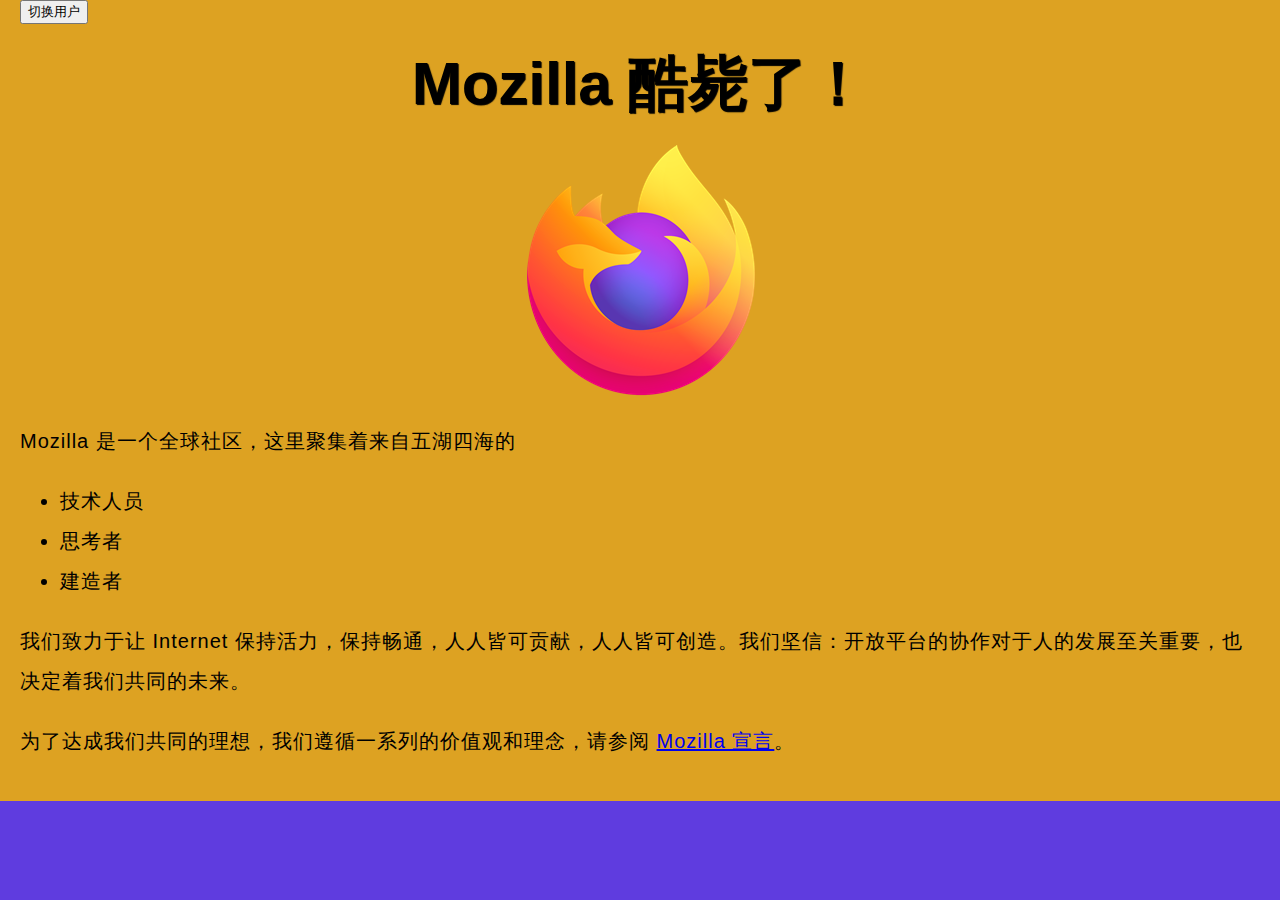
<file: index.html>
<!DOCTYPE html>
<html>

<head>
    <meta charset="utf-8">
    <title>测试页面</title>
    <link href="https://fonts.googleapis.com/css?family=Noto+Sans+SC" rel="stylesheet">
    <link href="styles/style.css" rel="stylesheet">
</head>
<button>切换用户</button>
<script src="scripts/main.js" defer></script>

<body>
    <h1>Mozilla 酷毙了！</h1>
    <img src="images/firefox-icon.png" alt="Firefox 标志：一只盘旋在地球上的火狐">

    <p>Mozilla 是一个全球社区，这里聚集着来自五湖四海的</p>

    <ul>
        <li>技术人员</li>
        <li>思考者</li>
        <li>建造者</li>
    </ul>

    <p>我们致力于让 Internet 保持活力，保持畅通，人人皆可贡献，人人皆可创造。我们坚信：开放平台的协作对于人的发展至关重要，也决定着我们共同的未来。</p>

    <p>为了达成我们共同的理想，我们遵循一系列的价值观和理念，请参阅 <a href="https://www.mozilla.org/zh-CN/about/manifesto/">Mozilla 宣言</a>。</p>
</body>

</html>
</file>
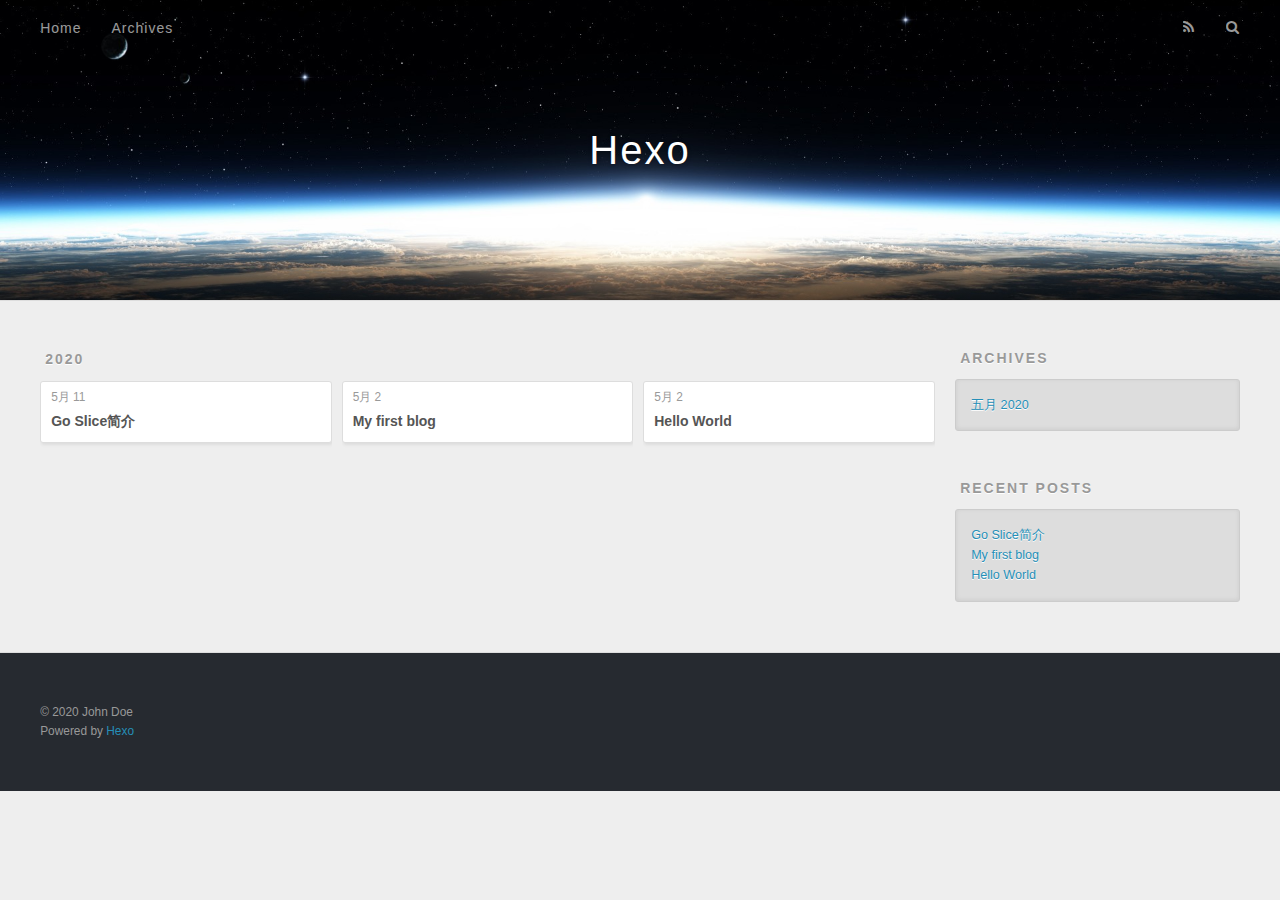
<file: archives/index.html>
<!DOCTYPE html>
<html>
<head>
  <meta charset="utf-8">
  

  
  <title>Archives | Hexo</title>
  <meta name="viewport" content="width=device-width, initial-scale=1, maximum-scale=1">
  <meta property="og:type" content="website">
<meta property="og:title" content="Hexo">
<meta property="og:url" content="http://yoursite.com/archives/index.html">
<meta property="og:site_name" content="Hexo">
<meta property="og:locale" content="zh_CN">
<meta property="article:author" content="John Doe">
<meta name="twitter:card" content="summary">
  
    <link rel="alternate" href="/atom.xml" title="Hexo" type="application/atom+xml">
  
  
    <link rel="icon" href="/favicon.png">
  
  
    <link href="//fonts.googleapis.com/css?family=Source+Code+Pro" rel="stylesheet" type="text/css">
  
  
<link rel="stylesheet" href="/css/style.css">

<meta name="generator" content="Hexo 4.2.0"></head>

<body>
  <div id="container">
    <div id="wrap">
      <header id="header">
  <div id="banner"></div>
  <div id="header-outer" class="outer">
    <div id="header-title" class="inner">
      <h1 id="logo-wrap">
        <a href="/" id="logo">Hexo</a>
      </h1>
      
    </div>
    <div id="header-inner" class="inner">
      <nav id="main-nav">
        <a id="main-nav-toggle" class="nav-icon"></a>
        
          <a class="main-nav-link" href="/">Home</a>
        
          <a class="main-nav-link" href="/archives">Archives</a>
        
      </nav>
      <nav id="sub-nav">
        
          <a id="nav-rss-link" class="nav-icon" href="/atom.xml" title="RSS Feed"></a>
        
        <a id="nav-search-btn" class="nav-icon" title="Search"></a>
      </nav>
      <div id="search-form-wrap">
        <form action="//google.com/search" method="get" accept-charset="UTF-8" class="search-form"><input type="search" name="q" class="search-form-input" placeholder="Search"><button type="submit" class="search-form-submit">&#xF002;</button><input type="hidden" name="sitesearch" value="http://yoursite.com"></form>
      </div>
    </div>
  </div>
</header>
      <div class="outer">
        <section id="main">
  
  
    
    
      
      
      <section class="archives-wrap">
        <div class="archive-year-wrap">
          <a href="/archives/2020" class="archive-year">2020</a>
        </div>
        <div class="archives">
    
    <article class="archive-article archive-type-post">
  <div class="archive-article-inner">
    <header class="archive-article-header">
      <a href="/2020/05/11/GO-Slice/" class="archive-article-date">
  <time datetime="2020-05-11T15:31:38.000Z" itemprop="datePublished">5月 11</time>
</a>
      
  
    <h1 itemprop="name">
      <a class="archive-article-title" href="/2020/05/11/GO-Slice/">Go Slice简介</a>
    </h1>
  

    </header>
  </div>
</article>
  
    
    
    <article class="archive-article archive-type-post">
  <div class="archive-article-inner">
    <header class="archive-article-header">
      <a href="/2020/05/02/my-first-blog/" class="archive-article-date">
  <time datetime="2020-05-02T15:19:29.764Z" itemprop="datePublished">5月 2</time>
</a>
      
  
    <h1 itemprop="name">
      <a class="archive-article-title" href="/2020/05/02/my-first-blog/">My first blog</a>
    </h1>
  

    </header>
  </div>
</article>
  
    
    
    <article class="archive-article archive-type-post">
  <div class="archive-article-inner">
    <header class="archive-article-header">
      <a href="/2020/05/02/hello-world/" class="archive-article-date">
  <time datetime="2020-05-02T14:41:13.204Z" itemprop="datePublished">5月 2</time>
</a>
      
  
    <h1 itemprop="name">
      <a class="archive-article-title" href="/2020/05/02/hello-world/">Hello World</a>
    </h1>
  

    </header>
  </div>
</article>
  
  
    </div></section>
  


</section>
        
          <aside id="sidebar">
  
    

  
    

  
    
  
    
  <div class="widget-wrap">
    <h3 class="widget-title">Archives</h3>
    <div class="widget">
      <ul class="archive-list"><li class="archive-list-item"><a class="archive-list-link" href="/archives/2020/05/">五月 2020</a></li></ul>
    </div>
  </div>


  
    
  <div class="widget-wrap">
    <h3 class="widget-title">Recent Posts</h3>
    <div class="widget">
      <ul>
        
          <li>
            <a href="/2020/05/11/GO-Slice/">Go Slice简介</a>
          </li>
        
          <li>
            <a href="/2020/05/02/my-first-blog/">My first blog</a>
          </li>
        
          <li>
            <a href="/2020/05/02/hello-world/">Hello World</a>
          </li>
        
      </ul>
    </div>
  </div>

  
</aside>
        
      </div>
      <footer id="footer">
  
  <div class="outer">
    <div id="footer-info" class="inner">
      &copy; 2020 John Doe<br>
      Powered by <a href="http://hexo.io/" target="_blank">Hexo</a>
    </div>
  </div>
</footer>
    </div>
    <nav id="mobile-nav">
  
    <a href="/" class="mobile-nav-link">Home</a>
  
    <a href="/archives" class="mobile-nav-link">Archives</a>
  
</nav>
    

<script src="//ajax.googleapis.com/ajax/libs/jquery/2.0.3/jquery.min.js"></script>


  
<link rel="stylesheet" href="/fancybox/jquery.fancybox.css">

  
<script src="/fancybox/jquery.fancybox.pack.js"></script>




<script src="/js/script.js"></script>




  </div>
</body>
</html>
</file>
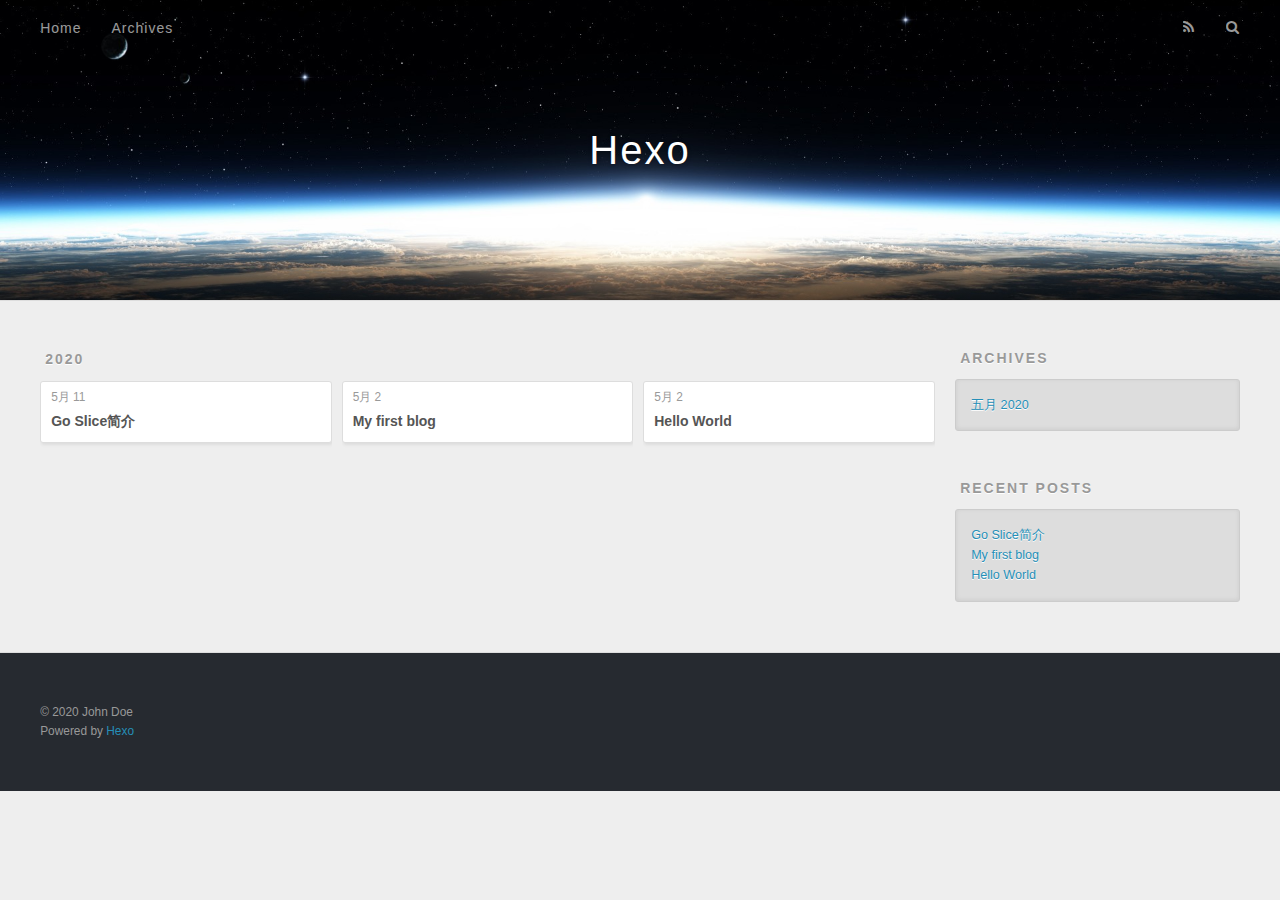
<file: archives/2020/index.html>
<!DOCTYPE html>
<html>
<head>
  <meta charset="utf-8">
  

  
  <title>Archives: 2020 | Hexo</title>
  <meta name="viewport" content="width=device-width, initial-scale=1, maximum-scale=1">
  <meta property="og:type" content="website">
<meta property="og:title" content="Hexo">
<meta property="og:url" content="http://yoursite.com/archives/2020/index.html">
<meta property="og:site_name" content="Hexo">
<meta property="og:locale" content="zh_CN">
<meta property="article:author" content="John Doe">
<meta name="twitter:card" content="summary">
  
    <link rel="alternate" href="/atom.xml" title="Hexo" type="application/atom+xml">
  
  
    <link rel="icon" href="/favicon.png">
  
  
    <link href="//fonts.googleapis.com/css?family=Source+Code+Pro" rel="stylesheet" type="text/css">
  
  
<link rel="stylesheet" href="/css/style.css">

<meta name="generator" content="Hexo 4.2.0"></head>

<body>
  <div id="container">
    <div id="wrap">
      <header id="header">
  <div id="banner"></div>
  <div id="header-outer" class="outer">
    <div id="header-title" class="inner">
      <h1 id="logo-wrap">
        <a href="/" id="logo">Hexo</a>
      </h1>
      
    </div>
    <div id="header-inner" class="inner">
      <nav id="main-nav">
        <a id="main-nav-toggle" class="nav-icon"></a>
        
          <a class="main-nav-link" href="/">Home</a>
        
          <a class="main-nav-link" href="/archives">Archives</a>
        
      </nav>
      <nav id="sub-nav">
        
          <a id="nav-rss-link" class="nav-icon" href="/atom.xml" title="RSS Feed"></a>
        
        <a id="nav-search-btn" class="nav-icon" title="Search"></a>
      </nav>
      <div id="search-form-wrap">
        <form action="//google.com/search" method="get" accept-charset="UTF-8" class="search-form"><input type="search" name="q" class="search-form-input" placeholder="Search"><button type="submit" class="search-form-submit">&#xF002;</button><input type="hidden" name="sitesearch" value="http://yoursite.com"></form>
      </div>
    </div>
  </div>
</header>
      <div class="outer">
        <section id="main">
  
  
    
    
      
      
      <section class="archives-wrap">
        <div class="archive-year-wrap">
          <a href="/archives/2020" class="archive-year">2020</a>
        </div>
        <div class="archives">
    
    <article class="archive-article archive-type-post">
  <div class="archive-article-inner">
    <header class="archive-article-header">
      <a href="/2020/05/11/GO-Slice/" class="archive-article-date">
  <time datetime="2020-05-11T15:31:38.000Z" itemprop="datePublished">5月 11</time>
</a>
      
  
    <h1 itemprop="name">
      <a class="archive-article-title" href="/2020/05/11/GO-Slice/">Go Slice简介</a>
    </h1>
  

    </header>
  </div>
</article>
  
    
    
    <article class="archive-article archive-type-post">
  <div class="archive-article-inner">
    <header class="archive-article-header">
      <a href="/2020/05/02/my-first-blog/" class="archive-article-date">
  <time datetime="2020-05-02T15:19:29.764Z" itemprop="datePublished">5月 2</time>
</a>
      
  
    <h1 itemprop="name">
      <a class="archive-article-title" href="/2020/05/02/my-first-blog/">My first blog</a>
    </h1>
  

    </header>
  </div>
</article>
  
    
    
    <article class="archive-article archive-type-post">
  <div class="archive-article-inner">
    <header class="archive-article-header">
      <a href="/2020/05/02/hello-world/" class="archive-article-date">
  <time datetime="2020-05-02T14:41:13.204Z" itemprop="datePublished">5月 2</time>
</a>
      
  
    <h1 itemprop="name">
      <a class="archive-article-title" href="/2020/05/02/hello-world/">Hello World</a>
    </h1>
  

    </header>
  </div>
</article>
  
  
    </div></section>
  


</section>
        
          <aside id="sidebar">
  
    

  
    

  
    
  
    
  <div class="widget-wrap">
    <h3 class="widget-title">Archives</h3>
    <div class="widget">
      <ul class="archive-list"><li class="archive-list-item"><a class="archive-list-link" href="/archives/2020/05/">五月 2020</a></li></ul>
    </div>
  </div>


  
    
  <div class="widget-wrap">
    <h3 class="widget-title">Recent Posts</h3>
    <div class="widget">
      <ul>
        
          <li>
            <a href="/2020/05/11/GO-Slice/">Go Slice简介</a>
          </li>
        
          <li>
            <a href="/2020/05/02/my-first-blog/">My first blog</a>
          </li>
        
          <li>
            <a href="/2020/05/02/hello-world/">Hello World</a>
          </li>
        
      </ul>
    </div>
  </div>

  
</aside>
        
      </div>
      <footer id="footer">
  
  <div class="outer">
    <div id="footer-info" class="inner">
      &copy; 2020 John Doe<br>
      Powered by <a href="http://hexo.io/" target="_blank">Hexo</a>
    </div>
  </div>
</footer>
    </div>
    <nav id="mobile-nav">
  
    <a href="/" class="mobile-nav-link">Home</a>
  
    <a href="/archives" class="mobile-nav-link">Archives</a>
  
</nav>
    

<script src="//ajax.googleapis.com/ajax/libs/jquery/2.0.3/jquery.min.js"></script>


  
<link rel="stylesheet" href="/fancybox/jquery.fancybox.css">

  
<script src="/fancybox/jquery.fancybox.pack.js"></script>




<script src="/js/script.js"></script>




  </div>
</body>
</html>
</file>
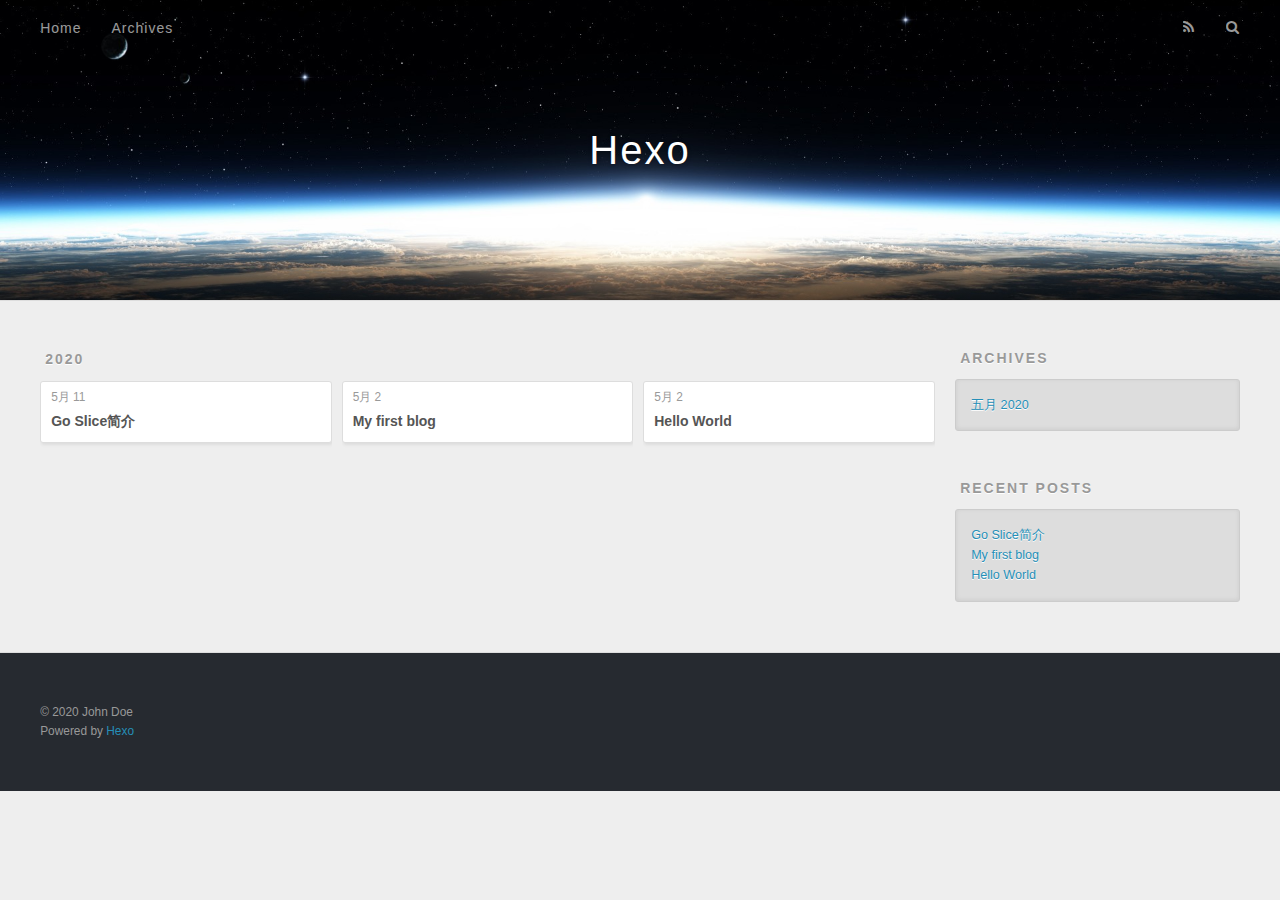
<file: archives/2020/05/index.html>
<!DOCTYPE html>
<html>
<head>
  <meta charset="utf-8">
  

  
  <title>Archives: 2020/5 | Hexo</title>
  <meta name="viewport" content="width=device-width, initial-scale=1, maximum-scale=1">
  <meta property="og:type" content="website">
<meta property="og:title" content="Hexo">
<meta property="og:url" content="http://yoursite.com/archives/2020/05/index.html">
<meta property="og:site_name" content="Hexo">
<meta property="og:locale" content="zh_CN">
<meta property="article:author" content="John Doe">
<meta name="twitter:card" content="summary">
  
    <link rel="alternate" href="/atom.xml" title="Hexo" type="application/atom+xml">
  
  
    <link rel="icon" href="/favicon.png">
  
  
    <link href="//fonts.googleapis.com/css?family=Source+Code+Pro" rel="stylesheet" type="text/css">
  
  
<link rel="stylesheet" href="/css/style.css">

<meta name="generator" content="Hexo 4.2.0"></head>

<body>
  <div id="container">
    <div id="wrap">
      <header id="header">
  <div id="banner"></div>
  <div id="header-outer" class="outer">
    <div id="header-title" class="inner">
      <h1 id="logo-wrap">
        <a href="/" id="logo">Hexo</a>
      </h1>
      
    </div>
    <div id="header-inner" class="inner">
      <nav id="main-nav">
        <a id="main-nav-toggle" class="nav-icon"></a>
        
          <a class="main-nav-link" href="/">Home</a>
        
          <a class="main-nav-link" href="/archives">Archives</a>
        
      </nav>
      <nav id="sub-nav">
        
          <a id="nav-rss-link" class="nav-icon" href="/atom.xml" title="RSS Feed"></a>
        
        <a id="nav-search-btn" class="nav-icon" title="Search"></a>
      </nav>
      <div id="search-form-wrap">
        <form action="//google.com/search" method="get" accept-charset="UTF-8" class="search-form"><input type="search" name="q" class="search-form-input" placeholder="Search"><button type="submit" class="search-form-submit">&#xF002;</button><input type="hidden" name="sitesearch" value="http://yoursite.com"></form>
      </div>
    </div>
  </div>
</header>
      <div class="outer">
        <section id="main">
  
  
    
    
      
      
      <section class="archives-wrap">
        <div class="archive-year-wrap">
          <a href="/archives/2020" class="archive-year">2020</a>
        </div>
        <div class="archives">
    
    <article class="archive-article archive-type-post">
  <div class="archive-article-inner">
    <header class="archive-article-header">
      <a href="/2020/05/11/GO-Slice/" class="archive-article-date">
  <time datetime="2020-05-11T15:31:38.000Z" itemprop="datePublished">5月 11</time>
</a>
      
  
    <h1 itemprop="name">
      <a class="archive-article-title" href="/2020/05/11/GO-Slice/">Go Slice简介</a>
    </h1>
  

    </header>
  </div>
</article>
  
    
    
    <article class="archive-article archive-type-post">
  <div class="archive-article-inner">
    <header class="archive-article-header">
      <a href="/2020/05/02/my-first-blog/" class="archive-article-date">
  <time datetime="2020-05-02T15:19:29.764Z" itemprop="datePublished">5月 2</time>
</a>
      
  
    <h1 itemprop="name">
      <a class="archive-article-title" href="/2020/05/02/my-first-blog/">My first blog</a>
    </h1>
  

    </header>
  </div>
</article>
  
    
    
    <article class="archive-article archive-type-post">
  <div class="archive-article-inner">
    <header class="archive-article-header">
      <a href="/2020/05/02/hello-world/" class="archive-article-date">
  <time datetime="2020-05-02T14:41:13.204Z" itemprop="datePublished">5月 2</time>
</a>
      
  
    <h1 itemprop="name">
      <a class="archive-article-title" href="/2020/05/02/hello-world/">Hello World</a>
    </h1>
  

    </header>
  </div>
</article>
  
  
    </div></section>
  


</section>
        
          <aside id="sidebar">
  
    

  
    

  
    
  
    
  <div class="widget-wrap">
    <h3 class="widget-title">Archives</h3>
    <div class="widget">
      <ul class="archive-list"><li class="archive-list-item"><a class="archive-list-link" href="/archives/2020/05/">五月 2020</a></li></ul>
    </div>
  </div>


  
    
  <div class="widget-wrap">
    <h3 class="widget-title">Recent Posts</h3>
    <div class="widget">
      <ul>
        
          <li>
            <a href="/2020/05/11/GO-Slice/">Go Slice简介</a>
          </li>
        
          <li>
            <a href="/2020/05/02/my-first-blog/">My first blog</a>
          </li>
        
          <li>
            <a href="/2020/05/02/hello-world/">Hello World</a>
          </li>
        
      </ul>
    </div>
  </div>

  
</aside>
        
      </div>
      <footer id="footer">
  
  <div class="outer">
    <div id="footer-info" class="inner">
      &copy; 2020 John Doe<br>
      Powered by <a href="http://hexo.io/" target="_blank">Hexo</a>
    </div>
  </div>
</footer>
    </div>
    <nav id="mobile-nav">
  
    <a href="/" class="mobile-nav-link">Home</a>
  
    <a href="/archives" class="mobile-nav-link">Archives</a>
  
</nav>
    

<script src="//ajax.googleapis.com/ajax/libs/jquery/2.0.3/jquery.min.js"></script>


  
<link rel="stylesheet" href="/fancybox/jquery.fancybox.css">

  
<script src="/fancybox/jquery.fancybox.pack.js"></script>




<script src="/js/script.js"></script>




  </div>
</body>
</html>
</file>
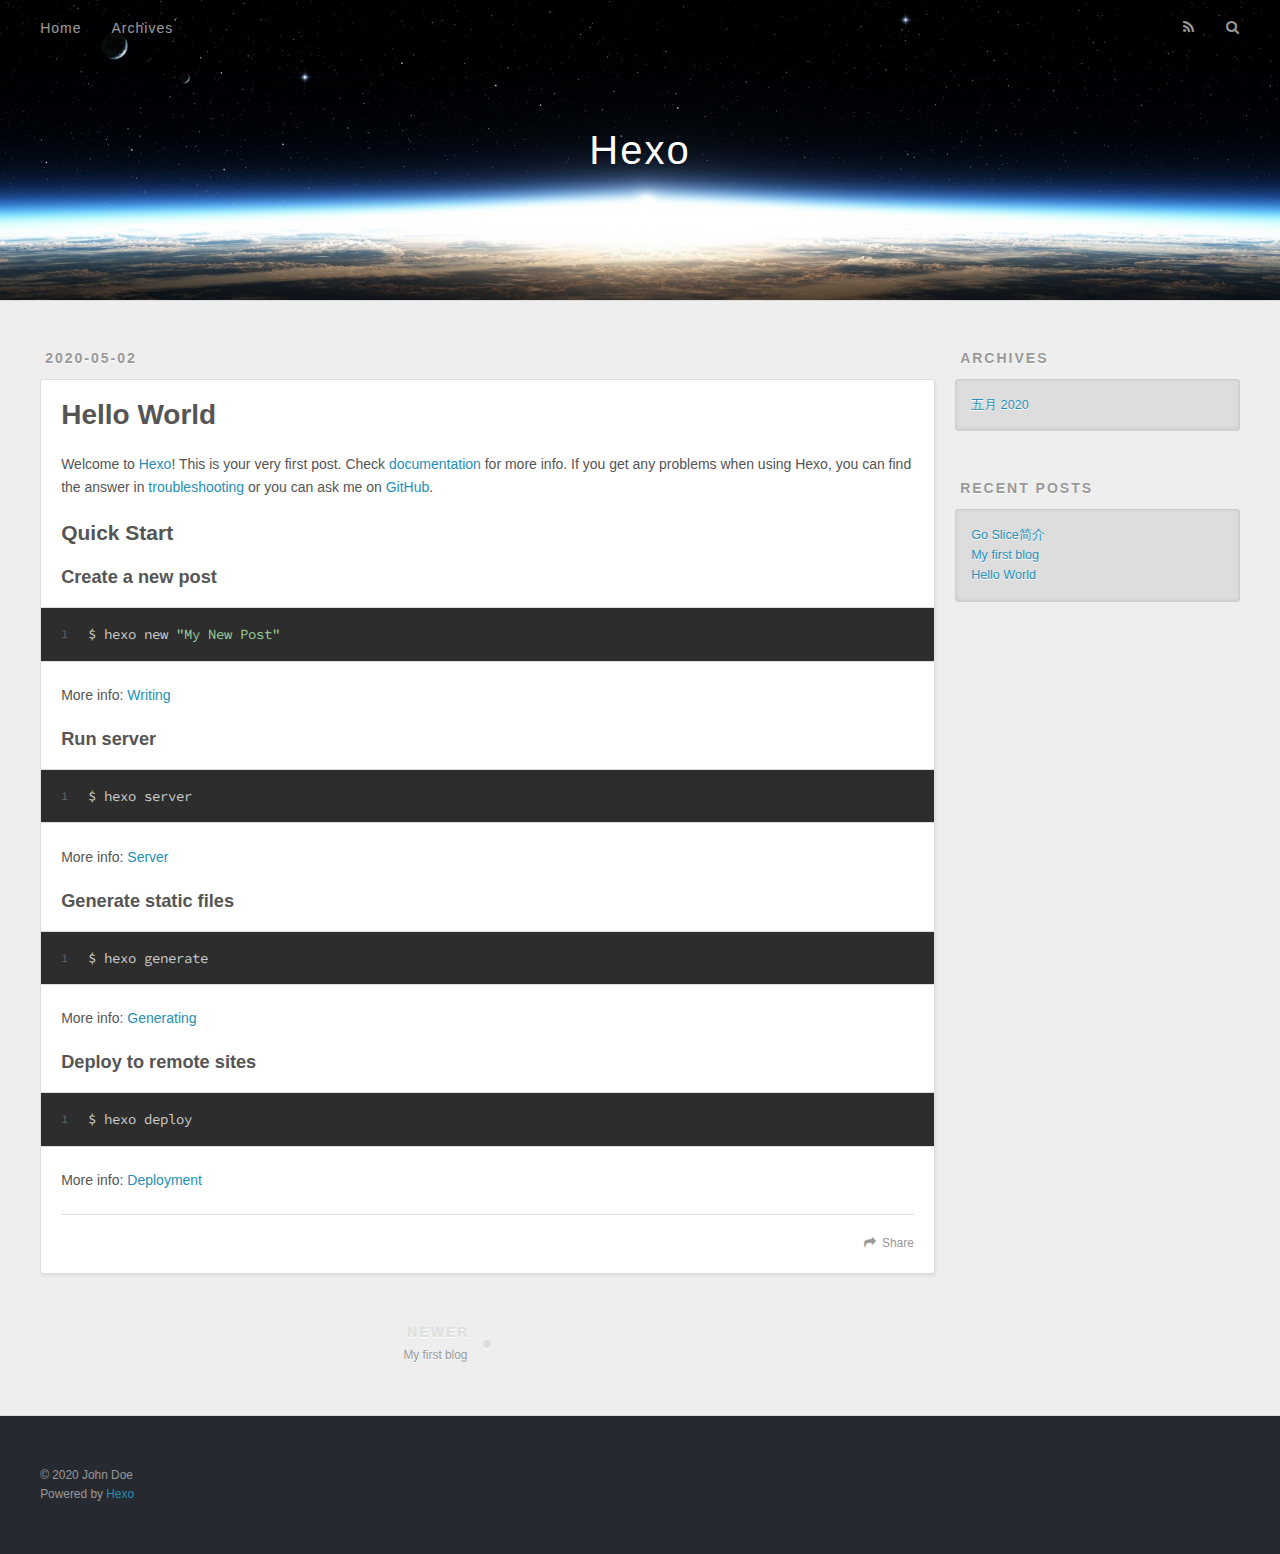
<file: 2020/05/02/hello-world/index.html>
<!DOCTYPE html>
<html>
<head>
  <meta charset="utf-8">
  

  
  <title>Hello World | Hexo</title>
  <meta name="viewport" content="width=device-width, initial-scale=1, maximum-scale=1">
  <meta name="description" content="Welcome to Hexo! This is your very first post. Check documentation for more info. If you get any problems when using Hexo, you can find the answer in troubleshooting or you can ask me on GitHub. Quick">
<meta property="og:type" content="article">
<meta property="og:title" content="Hello World">
<meta property="og:url" content="http://yoursite.com/2020/05/02/hello-world/index.html">
<meta property="og:site_name" content="Hexo">
<meta property="og:description" content="Welcome to Hexo! This is your very first post. Check documentation for more info. If you get any problems when using Hexo, you can find the answer in troubleshooting or you can ask me on GitHub. Quick">
<meta property="og:locale" content="zh_CN">
<meta property="article:published_time" content="2020-05-02T14:41:13.204Z">
<meta property="article:modified_time" content="2020-05-02T14:41:13.204Z">
<meta property="article:author" content="John Doe">
<meta name="twitter:card" content="summary">
  
    <link rel="alternate" href="/atom.xml" title="Hexo" type="application/atom+xml">
  
  
    <link rel="icon" href="/favicon.png">
  
  
    <link href="//fonts.googleapis.com/css?family=Source+Code+Pro" rel="stylesheet" type="text/css">
  
  
<link rel="stylesheet" href="/css/style.css">

<meta name="generator" content="Hexo 4.2.0"></head>

<body>
  <div id="container">
    <div id="wrap">
      <header id="header">
  <div id="banner"></div>
  <div id="header-outer" class="outer">
    <div id="header-title" class="inner">
      <h1 id="logo-wrap">
        <a href="/" id="logo">Hexo</a>
      </h1>
      
    </div>
    <div id="header-inner" class="inner">
      <nav id="main-nav">
        <a id="main-nav-toggle" class="nav-icon"></a>
        
          <a class="main-nav-link" href="/">Home</a>
        
          <a class="main-nav-link" href="/archives">Archives</a>
        
      </nav>
      <nav id="sub-nav">
        
          <a id="nav-rss-link" class="nav-icon" href="/atom.xml" title="RSS Feed"></a>
        
        <a id="nav-search-btn" class="nav-icon" title="Search"></a>
      </nav>
      <div id="search-form-wrap">
        <form action="//google.com/search" method="get" accept-charset="UTF-8" class="search-form"><input type="search" name="q" class="search-form-input" placeholder="Search"><button type="submit" class="search-form-submit">&#xF002;</button><input type="hidden" name="sitesearch" value="http://yoursite.com"></form>
      </div>
    </div>
  </div>
</header>
      <div class="outer">
        <section id="main"><article id="post-hello-world" class="article article-type-post" itemscope itemprop="blogPost">
  <div class="article-meta">
    <a href="/2020/05/02/hello-world/" class="article-date">
  <time datetime="2020-05-02T14:41:13.204Z" itemprop="datePublished">2020-05-02</time>
</a>
    
  </div>
  <div class="article-inner">
    
    
      <header class="article-header">
        
  
    <h1 class="article-title" itemprop="name">
      Hello World
    </h1>
  

      </header>
    
    <div class="article-entry" itemprop="articleBody">
      
        <p>Welcome to <a href="https://hexo.io/" target="_blank" rel="noopener">Hexo</a>! This is your very first post. Check <a href="https://hexo.io/docs/" target="_blank" rel="noopener">documentation</a> for more info. If you get any problems when using Hexo, you can find the answer in <a href="https://hexo.io/docs/troubleshooting.html" target="_blank" rel="noopener">troubleshooting</a> or you can ask me on <a href="https://github.com/hexojs/hexo/issues" target="_blank" rel="noopener">GitHub</a>.</p>
<h2 id="Quick-Start"><a href="#Quick-Start" class="headerlink" title="Quick Start"></a>Quick Start</h2><h3 id="Create-a-new-post"><a href="#Create-a-new-post" class="headerlink" title="Create a new post"></a>Create a new post</h3><figure class="highlight bash"><table><tr><td class="gutter"><pre><span class="line">1</span><br></pre></td><td class="code"><pre><span class="line">$ hexo new <span class="string">"My New Post"</span></span><br></pre></td></tr></table></figure>

<p>More info: <a href="https://hexo.io/docs/writing.html" target="_blank" rel="noopener">Writing</a></p>
<h3 id="Run-server"><a href="#Run-server" class="headerlink" title="Run server"></a>Run server</h3><figure class="highlight bash"><table><tr><td class="gutter"><pre><span class="line">1</span><br></pre></td><td class="code"><pre><span class="line">$ hexo server</span><br></pre></td></tr></table></figure>

<p>More info: <a href="https://hexo.io/docs/server.html" target="_blank" rel="noopener">Server</a></p>
<h3 id="Generate-static-files"><a href="#Generate-static-files" class="headerlink" title="Generate static files"></a>Generate static files</h3><figure class="highlight bash"><table><tr><td class="gutter"><pre><span class="line">1</span><br></pre></td><td class="code"><pre><span class="line">$ hexo generate</span><br></pre></td></tr></table></figure>

<p>More info: <a href="https://hexo.io/docs/generating.html" target="_blank" rel="noopener">Generating</a></p>
<h3 id="Deploy-to-remote-sites"><a href="#Deploy-to-remote-sites" class="headerlink" title="Deploy to remote sites"></a>Deploy to remote sites</h3><figure class="highlight bash"><table><tr><td class="gutter"><pre><span class="line">1</span><br></pre></td><td class="code"><pre><span class="line">$ hexo deploy</span><br></pre></td></tr></table></figure>

<p>More info: <a href="https://hexo.io/docs/one-command-deployment.html" target="_blank" rel="noopener">Deployment</a></p>

      
    </div>
    <footer class="article-footer">
      <a data-url="http://yoursite.com/2020/05/02/hello-world/" data-id="cka40hjoe0002r8vccgn0eeje" class="article-share-link">Share</a>
      
      
    </footer>
  </div>
  
    
<nav id="article-nav">
  
    <a href="/2020/05/02/my-first-blog/" id="article-nav-newer" class="article-nav-link-wrap">
      <strong class="article-nav-caption">Newer</strong>
      <div class="article-nav-title">
        
          My first blog
        
      </div>
    </a>
  
  
</nav>

  
</article>

</section>
        
          <aside id="sidebar">
  
    

  
    

  
    
  
    
  <div class="widget-wrap">
    <h3 class="widget-title">Archives</h3>
    <div class="widget">
      <ul class="archive-list"><li class="archive-list-item"><a class="archive-list-link" href="/archives/2020/05/">五月 2020</a></li></ul>
    </div>
  </div>


  
    
  <div class="widget-wrap">
    <h3 class="widget-title">Recent Posts</h3>
    <div class="widget">
      <ul>
        
          <li>
            <a href="/2020/05/11/GO-Slice/">Go Slice简介</a>
          </li>
        
          <li>
            <a href="/2020/05/02/my-first-blog/">My first blog</a>
          </li>
        
          <li>
            <a href="/2020/05/02/hello-world/">Hello World</a>
          </li>
        
      </ul>
    </div>
  </div>

  
</aside>
        
      </div>
      <footer id="footer">
  
  <div class="outer">
    <div id="footer-info" class="inner">
      &copy; 2020 John Doe<br>
      Powered by <a href="http://hexo.io/" target="_blank">Hexo</a>
    </div>
  </div>
</footer>
    </div>
    <nav id="mobile-nav">
  
    <a href="/" class="mobile-nav-link">Home</a>
  
    <a href="/archives" class="mobile-nav-link">Archives</a>
  
</nav>
    

<script src="//ajax.googleapis.com/ajax/libs/jquery/2.0.3/jquery.min.js"></script>


  
<link rel="stylesheet" href="/fancybox/jquery.fancybox.css">

  
<script src="/fancybox/jquery.fancybox.pack.js"></script>




<script src="/js/script.js"></script>




  </div>
</body>
</html>
</file>
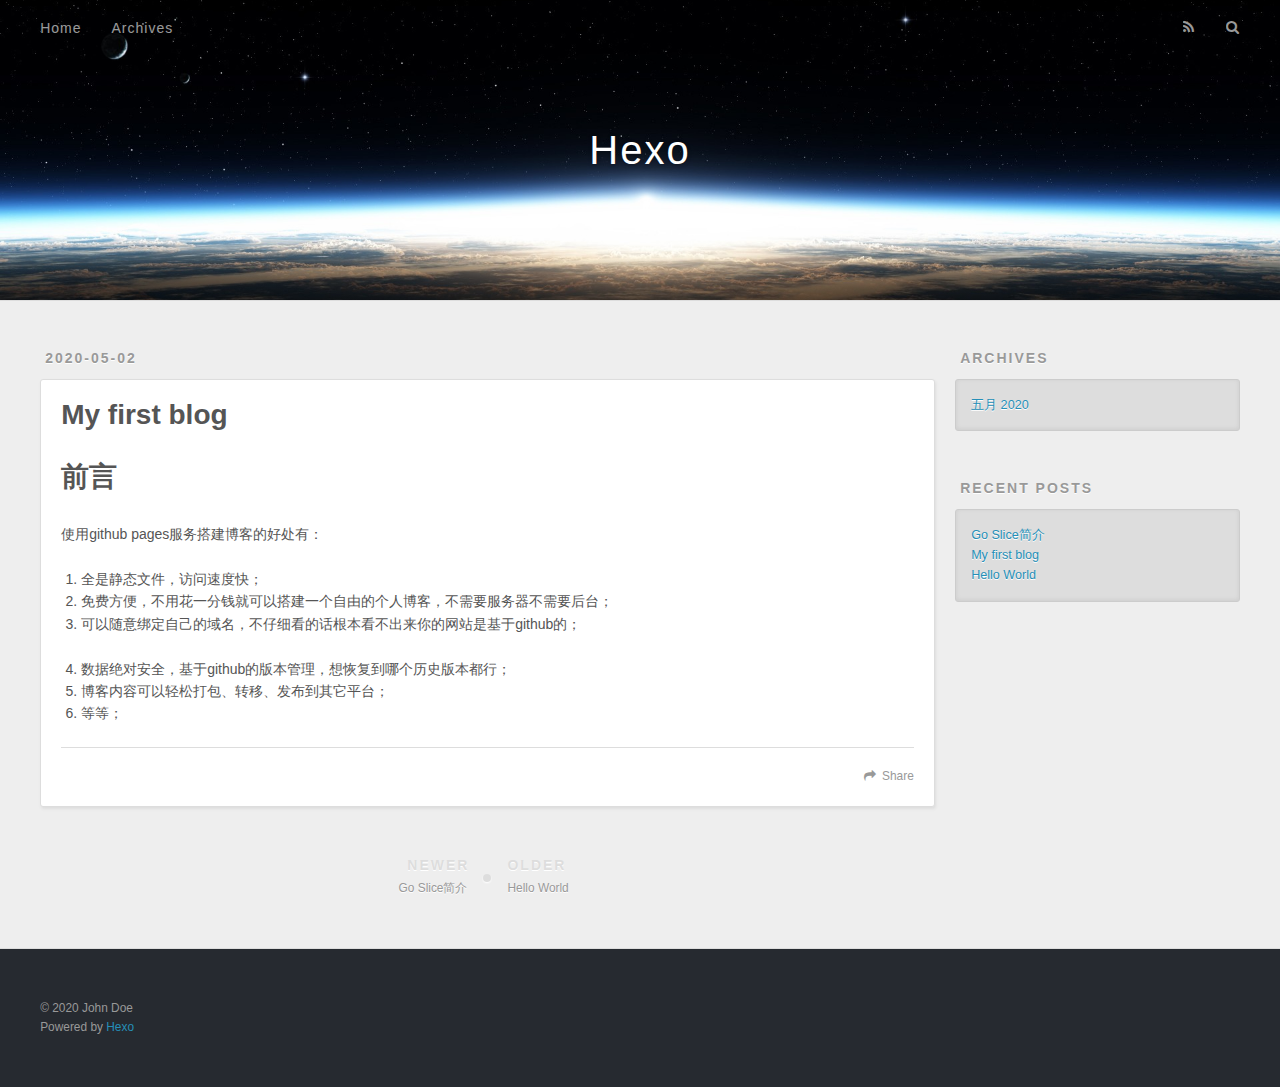
<file: 2020/05/02/my-first-blog/index.html>
<!DOCTYPE html>
<html>
<head>
  <meta charset="utf-8">
  

  
  <title>My first blog | Hexo</title>
  <meta name="viewport" content="width=device-width, initial-scale=1, maximum-scale=1">
  <meta name="description" content="前言使用github pages服务搭建博客的好处有：  全是静态文件，访问速度快； 免费方便，不用花一分钱就可以搭建一个自由的个人博客，不需要服务器不需要后台； 可以随意绑定自己的域名，不仔细看的话根本看不出来你的网站是基于github的；">
<meta property="og:type" content="article">
<meta property="og:title" content="My first blog">
<meta property="og:url" content="http://yoursite.com/2020/05/02/my-first-blog/index.html">
<meta property="og:site_name" content="Hexo">
<meta property="og:description" content="前言使用github pages服务搭建博客的好处有：  全是静态文件，访问速度快； 免费方便，不用花一分钱就可以搭建一个自由的个人博客，不需要服务器不需要后台； 可以随意绑定自己的域名，不仔细看的话根本看不出来你的网站是基于github的；">
<meta property="og:locale" content="zh_CN">
<meta property="article:published_time" content="2020-05-02T15:19:29.764Z">
<meta property="article:modified_time" content="2020-05-02T15:27:51.354Z">
<meta property="article:author" content="John Doe">
<meta name="twitter:card" content="summary">
  
    <link rel="alternate" href="/atom.xml" title="Hexo" type="application/atom+xml">
  
  
    <link rel="icon" href="/favicon.png">
  
  
    <link href="//fonts.googleapis.com/css?family=Source+Code+Pro" rel="stylesheet" type="text/css">
  
  
<link rel="stylesheet" href="/css/style.css">

<meta name="generator" content="Hexo 4.2.0"></head>

<body>
  <div id="container">
    <div id="wrap">
      <header id="header">
  <div id="banner"></div>
  <div id="header-outer" class="outer">
    <div id="header-title" class="inner">
      <h1 id="logo-wrap">
        <a href="/" id="logo">Hexo</a>
      </h1>
      
    </div>
    <div id="header-inner" class="inner">
      <nav id="main-nav">
        <a id="main-nav-toggle" class="nav-icon"></a>
        
          <a class="main-nav-link" href="/">Home</a>
        
          <a class="main-nav-link" href="/archives">Archives</a>
        
      </nav>
      <nav id="sub-nav">
        
          <a id="nav-rss-link" class="nav-icon" href="/atom.xml" title="RSS Feed"></a>
        
        <a id="nav-search-btn" class="nav-icon" title="Search"></a>
      </nav>
      <div id="search-form-wrap">
        <form action="//google.com/search" method="get" accept-charset="UTF-8" class="search-form"><input type="search" name="q" class="search-form-input" placeholder="Search"><button type="submit" class="search-form-submit">&#xF002;</button><input type="hidden" name="sitesearch" value="http://yoursite.com"></form>
      </div>
    </div>
  </div>
</header>
      <div class="outer">
        <section id="main"><article id="post-my-first-blog" class="article article-type-post" itemscope itemprop="blogPost">
  <div class="article-meta">
    <a href="/2020/05/02/my-first-blog/" class="article-date">
  <time datetime="2020-05-02T15:19:29.764Z" itemprop="datePublished">2020-05-02</time>
</a>
    
  </div>
  <div class="article-inner">
    
    
      <header class="article-header">
        
  
    <h1 class="article-title" itemprop="name">
      My first blog
    </h1>
  

      </header>
    
    <div class="article-entry" itemprop="articleBody">
      
        <h1 id="前言"><a href="#前言" class="headerlink" title="前言"></a>前言</h1><p>使用github pages服务搭建博客的好处有：</p>
<ol>
<li>全是静态文件，访问速度快；</li>
<li>免费方便，不用花一分钱就可以搭建一个自由的个人博客，不需要服务器不需要后台；</li>
<li>可以随意绑定自己的域名，不仔细看的话根本看不出来你的网站是基于github的；</li>
</ol>
<a id="more"></a>

<ol start="4">
<li>数据绝对安全，基于github的版本管理，想恢复到哪个历史版本都行；</li>
<li>博客内容可以轻松打包、转移、发布到其它平台；</li>
<li>等等；</li>
</ol>

      
    </div>
    <footer class="article-footer">
      <a data-url="http://yoursite.com/2020/05/02/my-first-blog/" data-id="cka40hjo60000r8vca4z09o49" class="article-share-link">Share</a>
      
      
    </footer>
  </div>
  
    
<nav id="article-nav">
  
    <a href="/2020/05/11/GO-Slice/" id="article-nav-newer" class="article-nav-link-wrap">
      <strong class="article-nav-caption">Newer</strong>
      <div class="article-nav-title">
        
          Go Slice简介
        
      </div>
    </a>
  
  
    <a href="/2020/05/02/hello-world/" id="article-nav-older" class="article-nav-link-wrap">
      <strong class="article-nav-caption">Older</strong>
      <div class="article-nav-title">Hello World</div>
    </a>
  
</nav>

  
</article>

</section>
        
          <aside id="sidebar">
  
    

  
    

  
    
  
    
  <div class="widget-wrap">
    <h3 class="widget-title">Archives</h3>
    <div class="widget">
      <ul class="archive-list"><li class="archive-list-item"><a class="archive-list-link" href="/archives/2020/05/">五月 2020</a></li></ul>
    </div>
  </div>


  
    
  <div class="widget-wrap">
    <h3 class="widget-title">Recent Posts</h3>
    <div class="widget">
      <ul>
        
          <li>
            <a href="/2020/05/11/GO-Slice/">Go Slice简介</a>
          </li>
        
          <li>
            <a href="/2020/05/02/my-first-blog/">My first blog</a>
          </li>
        
          <li>
            <a href="/2020/05/02/hello-world/">Hello World</a>
          </li>
        
      </ul>
    </div>
  </div>

  
</aside>
        
      </div>
      <footer id="footer">
  
  <div class="outer">
    <div id="footer-info" class="inner">
      &copy; 2020 John Doe<br>
      Powered by <a href="http://hexo.io/" target="_blank">Hexo</a>
    </div>
  </div>
</footer>
    </div>
    <nav id="mobile-nav">
  
    <a href="/" class="mobile-nav-link">Home</a>
  
    <a href="/archives" class="mobile-nav-link">Archives</a>
  
</nav>
    

<script src="//ajax.googleapis.com/ajax/libs/jquery/2.0.3/jquery.min.js"></script>


  
<link rel="stylesheet" href="/fancybox/jquery.fancybox.css">

  
<script src="/fancybox/jquery.fancybox.pack.js"></script>




<script src="/js/script.js"></script>




  </div>
</body>
</html>
</file>
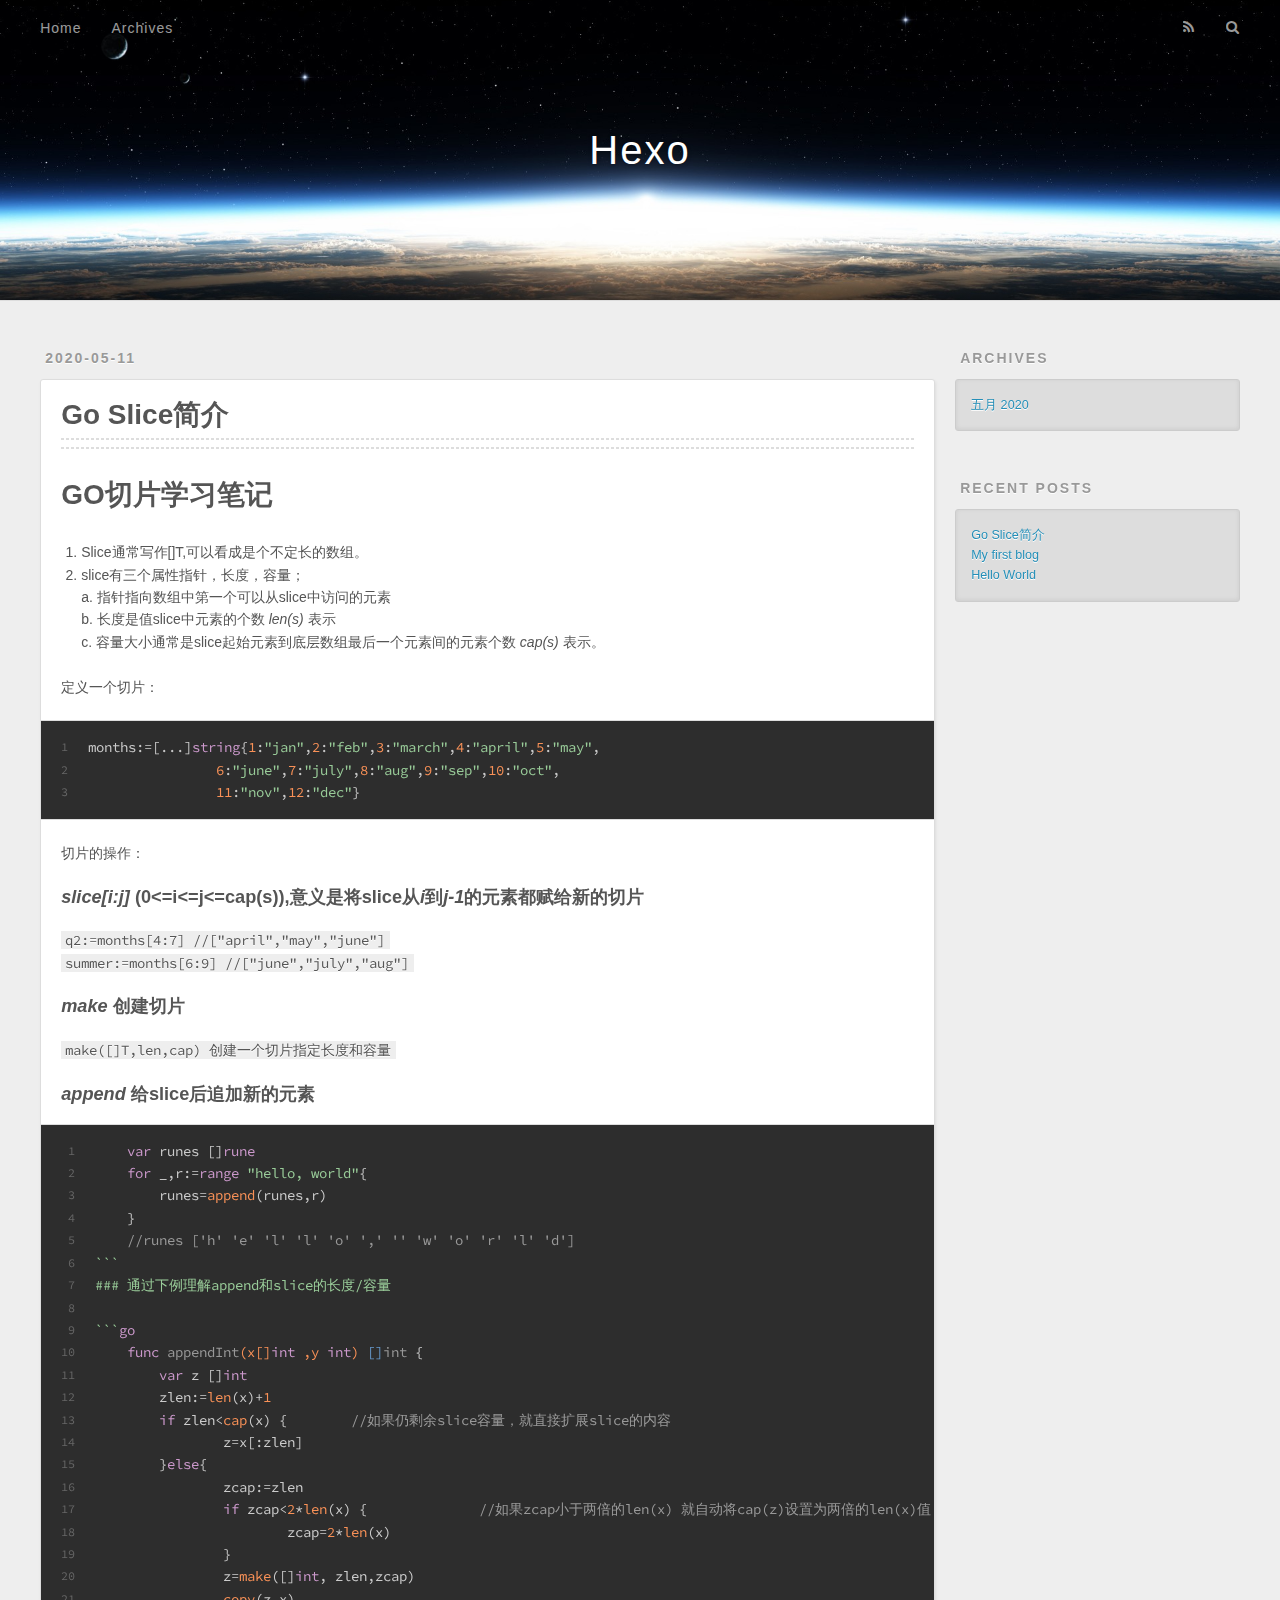
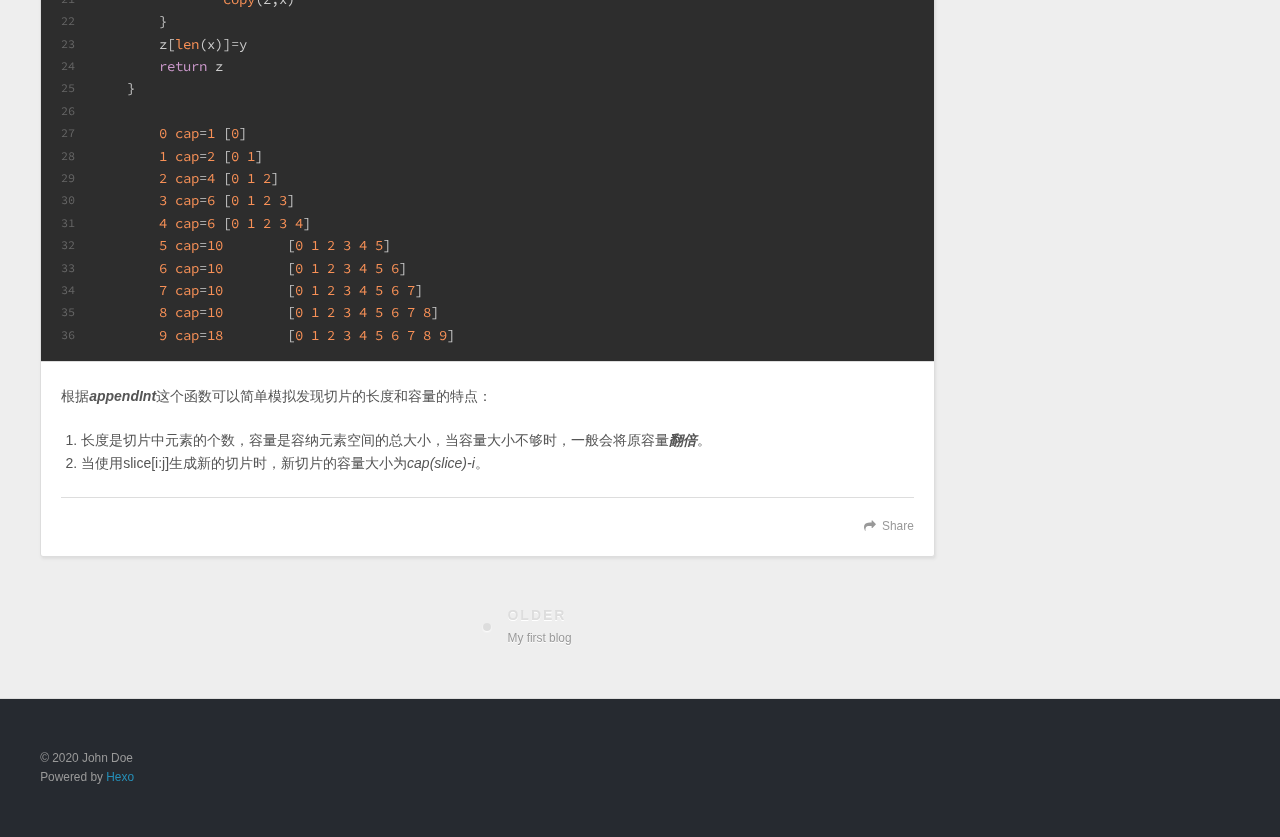
<file: 2020/05/11/GO-Slice/index.html>
<!DOCTYPE html>
<html>
<head>
  <meta charset="utf-8">
  

  
  <title>Go Slice简介 | Hexo</title>
  <meta name="viewport" content="width=device-width, initial-scale=1, maximum-scale=1">
  <meta name="description" content="GO切片学习笔记 Slice通常写作[]T,可以看成是个不定长的数组。 slice有三个属性指针，长度，容量；a. 指针指向数组中第一个可以从slice中访问的元素b. 长度是值slice中元素的个数 len(s) 表示c. 容量大小通常是slice起始元素到底层数组最后一个元素间的元素个数 cap(s) 表示。    定义一个切片：   123months:&#x3D;[...]string&amp;#123">
<meta property="og:type" content="article">
<meta property="og:title" content="Go Slice简介">
<meta property="og:url" content="http://yoursite.com/2020/05/11/GO-Slice/index.html">
<meta property="og:site_name" content="Hexo">
<meta property="og:description" content="GO切片学习笔记 Slice通常写作[]T,可以看成是个不定长的数组。 slice有三个属性指针，长度，容量；a. 指针指向数组中第一个可以从slice中访问的元素b. 长度是值slice中元素的个数 len(s) 表示c. 容量大小通常是slice起始元素到底层数组最后一个元素间的元素个数 cap(s) 表示。    定义一个切片：   123months:&#x3D;[...]string&amp;#123">
<meta property="og:locale" content="zh_CN">
<meta property="article:published_time" content="2020-05-11T15:31:38.000Z">
<meta property="article:modified_time" content="2020-05-12T14:33:51.017Z">
<meta property="article:author" content="John Doe">
<meta name="twitter:card" content="summary">
  
    <link rel="alternate" href="/atom.xml" title="Hexo" type="application/atom+xml">
  
  
    <link rel="icon" href="/favicon.png">
  
  
    <link href="//fonts.googleapis.com/css?family=Source+Code+Pro" rel="stylesheet" type="text/css">
  
  
<link rel="stylesheet" href="/css/style.css">

<meta name="generator" content="Hexo 4.2.0"></head>

<body>
  <div id="container">
    <div id="wrap">
      <header id="header">
  <div id="banner"></div>
  <div id="header-outer" class="outer">
    <div id="header-title" class="inner">
      <h1 id="logo-wrap">
        <a href="/" id="logo">Hexo</a>
      </h1>
      
    </div>
    <div id="header-inner" class="inner">
      <nav id="main-nav">
        <a id="main-nav-toggle" class="nav-icon"></a>
        
          <a class="main-nav-link" href="/">Home</a>
        
          <a class="main-nav-link" href="/archives">Archives</a>
        
      </nav>
      <nav id="sub-nav">
        
          <a id="nav-rss-link" class="nav-icon" href="/atom.xml" title="RSS Feed"></a>
        
        <a id="nav-search-btn" class="nav-icon" title="Search"></a>
      </nav>
      <div id="search-form-wrap">
        <form action="//google.com/search" method="get" accept-charset="UTF-8" class="search-form"><input type="search" name="q" class="search-form-input" placeholder="Search"><button type="submit" class="search-form-submit">&#xF002;</button><input type="hidden" name="sitesearch" value="http://yoursite.com"></form>
      </div>
    </div>
  </div>
</header>
      <div class="outer">
        <section id="main"><article id="post-GO-Slice" class="article article-type-post" itemscope itemprop="blogPost">
  <div class="article-meta">
    <a href="/2020/05/11/GO-Slice/" class="article-date">
  <time datetime="2020-05-11T15:31:38.000Z" itemprop="datePublished">2020-05-11</time>
</a>
    
  </div>
  <div class="article-inner">
    
    
      <header class="article-header">
        
  
    <h1 class="article-title" itemprop="name">
      Go Slice简介
    </h1>
  

      </header>
    
    <div class="article-entry" itemprop="articleBody">
      
        <hr>
<hr>
<h1 id="GO切片学习笔记"><a href="#GO切片学习笔记" class="headerlink" title="GO切片学习笔记"></a>GO切片学习笔记</h1><ol>
<li>Slice通常写作[]T,可以看成是个不定长的数组。</li>
<li>slice有三个属性指针，长度，容量；<br>a. 指针指向数组中第一个可以从slice中访问的元素<br>b. 长度是值slice中元素的个数 <em>len(s)</em> 表示<br>c. 容量大小通常是slice起始元素到底层数组最后一个元素间的元素个数 <em>cap(s)</em> 表示。  </li>
</ol>
<p>定义一个切片：  </p>
<figure class="highlight go"><table><tr><td class="gutter"><pre><span class="line">1</span><br><span class="line">2</span><br><span class="line">3</span><br></pre></td><td class="code"><pre><span class="line">months:=[...]<span class="keyword">string</span>&#123;<span class="number">1</span>:<span class="string">"jan"</span>,<span class="number">2</span>:<span class="string">"feb"</span>,<span class="number">3</span>:<span class="string">"march"</span>,<span class="number">4</span>:<span class="string">"april"</span>,<span class="number">5</span>:<span class="string">"may"</span>,</span><br><span class="line">		<span class="number">6</span>:<span class="string">"june"</span>,<span class="number">7</span>:<span class="string">"july"</span>,<span class="number">8</span>:<span class="string">"aug"</span>,<span class="number">9</span>:<span class="string">"sep"</span>,<span class="number">10</span>:<span class="string">"oct"</span>,</span><br><span class="line">		<span class="number">11</span>:<span class="string">"nov"</span>,<span class="number">12</span>:<span class="string">"dec"</span>&#125;</span><br></pre></td></tr></table></figure>
<a id="more"></a>

<p>切片的操作：  </p>
<h3 id="slice-i-j-0-lt-i-lt-j-lt-cap-s-意义是将slice从i到j-1的元素都赋给新的切片"><a href="#slice-i-j-0-lt-i-lt-j-lt-cap-s-意义是将slice从i到j-1的元素都赋给新的切片" class="headerlink" title="slice[i:j] (0&lt;=i&lt;=j&lt;=cap(s)),意义是将slice从i到j-1的元素都赋给新的切片"></a><strong><em>slice[i:j]</em></strong> (0&lt;=i&lt;=j&lt;=cap(s)),意义是将<strong>slice</strong>从<em>i</em>到<em>j-1</em>的元素都赋给新的切片</h3><p><code>q2:=months[4:7]   //[&quot;april&quot;,&quot;may&quot;,&quot;june&quot;]</code><br><code>summer:=months[6:9]   //[&quot;june&quot;,&quot;july&quot;,&quot;aug&quot;]</code></p>
<h3 id="make-创建切片"><a href="#make-创建切片" class="headerlink" title="make  创建切片"></a><strong><em>make</em></strong>  创建切片</h3><p><code>make([]T,len,cap) 创建一个切片指定长度和容量</code></p>
<h3 id="append-给slice后追加新的元素"><a href="#append-给slice后追加新的元素" class="headerlink" title="append 给slice后追加新的元素"></a><strong><em>append</em></strong> 给slice后追加新的元素</h3><figure class="highlight go"><table><tr><td class="gutter"><pre><span class="line">1</span><br><span class="line">2</span><br><span class="line">3</span><br><span class="line">4</span><br><span class="line">5</span><br><span class="line">6</span><br><span class="line">7</span><br><span class="line">8</span><br><span class="line">9</span><br><span class="line">10</span><br><span class="line">11</span><br><span class="line">12</span><br><span class="line">13</span><br><span class="line">14</span><br><span class="line">15</span><br><span class="line">16</span><br><span class="line">17</span><br><span class="line">18</span><br><span class="line">19</span><br><span class="line">20</span><br><span class="line">21</span><br><span class="line">22</span><br><span class="line">23</span><br><span class="line">24</span><br><span class="line">25</span><br><span class="line">26</span><br><span class="line">27</span><br><span class="line">28</span><br><span class="line">29</span><br><span class="line">30</span><br><span class="line">31</span><br><span class="line">32</span><br><span class="line">33</span><br><span class="line">34</span><br><span class="line">35</span><br><span class="line">36</span><br></pre></td><td class="code"><pre><span class="line">    <span class="keyword">var</span> runes []<span class="keyword">rune</span></span><br><span class="line">    <span class="keyword">for</span> _,r:=<span class="keyword">range</span> <span class="string">"hello, world"</span>&#123;</span><br><span class="line">        runes=<span class="built_in">append</span>(runes,r)</span><br><span class="line">    &#125;</span><br><span class="line">    <span class="comment">//runes ['h' 'e' 'l' 'l' 'o' ',' '' 'w' 'o' 'r' 'l' 'd']</span></span><br><span class="line"><span class="string">``</span><span class="string">`  </span></span><br><span class="line"><span class="string">### 通过下例理解append和slice的长度/容量</span></span><br><span class="line"><span class="string"></span></span><br><span class="line"><span class="string">`</span><span class="string">``</span><span class="keyword">go</span></span><br><span class="line">    <span class="function"><span class="keyword">func</span> <span class="title">appendInt</span><span class="params">(x[]<span class="keyword">int</span> ,y <span class="keyword">int</span>)</span> []<span class="title">int</span></span> &#123;</span><br><span class="line">	<span class="keyword">var</span> z []<span class="keyword">int</span></span><br><span class="line">	zlen:=<span class="built_in">len</span>(x)+<span class="number">1</span></span><br><span class="line">	<span class="keyword">if</span> zlen&lt;<span class="built_in">cap</span>(x) &#123;	<span class="comment">//如果仍剩余slice容量，就直接扩展slice的内容</span></span><br><span class="line">		z=x[:zlen]</span><br><span class="line">	&#125;<span class="keyword">else</span>&#123;</span><br><span class="line">		zcap:=zlen</span><br><span class="line">		<span class="keyword">if</span> zcap&lt;<span class="number">2</span>*<span class="built_in">len</span>(x) &#123;		<span class="comment">//如果zcap小于两倍的len(x) 就自动将cap(z)设置为两倍的len(x)值</span></span><br><span class="line">			zcap=<span class="number">2</span>*<span class="built_in">len</span>(x)</span><br><span class="line">		&#125;</span><br><span class="line">		z=<span class="built_in">make</span>([]<span class="keyword">int</span>, zlen,zcap)</span><br><span class="line">		<span class="built_in">copy</span>(z,x)</span><br><span class="line">	&#125;</span><br><span class="line">	z[<span class="built_in">len</span>(x)]=y</span><br><span class="line">	<span class="keyword">return</span> z</span><br><span class="line">    &#125;</span><br><span class="line"></span><br><span class="line">	<span class="number">0</span> <span class="built_in">cap</span>=<span class="number">1</span> [<span class="number">0</span>]</span><br><span class="line">	<span class="number">1</span> <span class="built_in">cap</span>=<span class="number">2</span> [<span class="number">0</span> <span class="number">1</span>]</span><br><span class="line">	<span class="number">2</span> <span class="built_in">cap</span>=<span class="number">4</span> [<span class="number">0</span> <span class="number">1</span> <span class="number">2</span>]</span><br><span class="line">	<span class="number">3</span> <span class="built_in">cap</span>=<span class="number">6</span> [<span class="number">0</span> <span class="number">1</span> <span class="number">2</span> <span class="number">3</span>]</span><br><span class="line">	<span class="number">4</span> <span class="built_in">cap</span>=<span class="number">6</span> [<span class="number">0</span> <span class="number">1</span> <span class="number">2</span> <span class="number">3</span> <span class="number">4</span>]</span><br><span class="line">	<span class="number">5</span> <span class="built_in">cap</span>=<span class="number">10</span>        [<span class="number">0</span> <span class="number">1</span> <span class="number">2</span> <span class="number">3</span> <span class="number">4</span> <span class="number">5</span>]</span><br><span class="line">	<span class="number">6</span> <span class="built_in">cap</span>=<span class="number">10</span>        [<span class="number">0</span> <span class="number">1</span> <span class="number">2</span> <span class="number">3</span> <span class="number">4</span> <span class="number">5</span> <span class="number">6</span>]</span><br><span class="line">	<span class="number">7</span> <span class="built_in">cap</span>=<span class="number">10</span>        [<span class="number">0</span> <span class="number">1</span> <span class="number">2</span> <span class="number">3</span> <span class="number">4</span> <span class="number">5</span> <span class="number">6</span> <span class="number">7</span>]</span><br><span class="line">	<span class="number">8</span> <span class="built_in">cap</span>=<span class="number">10</span>        [<span class="number">0</span> <span class="number">1</span> <span class="number">2</span> <span class="number">3</span> <span class="number">4</span> <span class="number">5</span> <span class="number">6</span> <span class="number">7</span> <span class="number">8</span>]</span><br><span class="line">	<span class="number">9</span> <span class="built_in">cap</span>=<span class="number">18</span>        [<span class="number">0</span> <span class="number">1</span> <span class="number">2</span> <span class="number">3</span> <span class="number">4</span> <span class="number">5</span> <span class="number">6</span> <span class="number">7</span> <span class="number">8</span> <span class="number">9</span>]</span><br></pre></td></tr></table></figure>


<p>根据<strong><em>appendInt</em></strong>这个函数可以简单模拟发现切片的长度和容量的特点：  </p>
<ol>
<li>长度是切片中元素的个数，容量是容纳元素空间的总大小，当容量大小不够时，一般会将原容量<strong><em>翻倍</em></strong>。  </li>
<li>当使用slice[i:j]生成新的切片时，新切片的容量大小为<em>cap(slice)-i</em>。</li>
</ol>

      
    </div>
    <footer class="article-footer">
      <a data-url="http://yoursite.com/2020/05/11/GO-Slice/" data-id="cka40hjoc0001r8vc63df97ad" class="article-share-link">Share</a>
      
      
    </footer>
  </div>
  
    
<nav id="article-nav">
  
  
    <a href="/2020/05/02/my-first-blog/" id="article-nav-older" class="article-nav-link-wrap">
      <strong class="article-nav-caption">Older</strong>
      <div class="article-nav-title">My first blog</div>
    </a>
  
</nav>

  
</article>

</section>
        
          <aside id="sidebar">
  
    

  
    

  
    
  
    
  <div class="widget-wrap">
    <h3 class="widget-title">Archives</h3>
    <div class="widget">
      <ul class="archive-list"><li class="archive-list-item"><a class="archive-list-link" href="/archives/2020/05/">五月 2020</a></li></ul>
    </div>
  </div>


  
    
  <div class="widget-wrap">
    <h3 class="widget-title">Recent Posts</h3>
    <div class="widget">
      <ul>
        
          <li>
            <a href="/2020/05/11/GO-Slice/">Go Slice简介</a>
          </li>
        
          <li>
            <a href="/2020/05/02/my-first-blog/">My first blog</a>
          </li>
        
          <li>
            <a href="/2020/05/02/hello-world/">Hello World</a>
          </li>
        
      </ul>
    </div>
  </div>

  
</aside>
        
      </div>
      <footer id="footer">
  
  <div class="outer">
    <div id="footer-info" class="inner">
      &copy; 2020 John Doe<br>
      Powered by <a href="http://hexo.io/" target="_blank">Hexo</a>
    </div>
  </div>
</footer>
    </div>
    <nav id="mobile-nav">
  
    <a href="/" class="mobile-nav-link">Home</a>
  
    <a href="/archives" class="mobile-nav-link">Archives</a>
  
</nav>
    

<script src="//ajax.googleapis.com/ajax/libs/jquery/2.0.3/jquery.min.js"></script>


  
<link rel="stylesheet" href="/fancybox/jquery.fancybox.css">

  
<script src="/fancybox/jquery.fancybox.pack.js"></script>




<script src="/js/script.js"></script>




  </div>
</body>
</html>
</file>
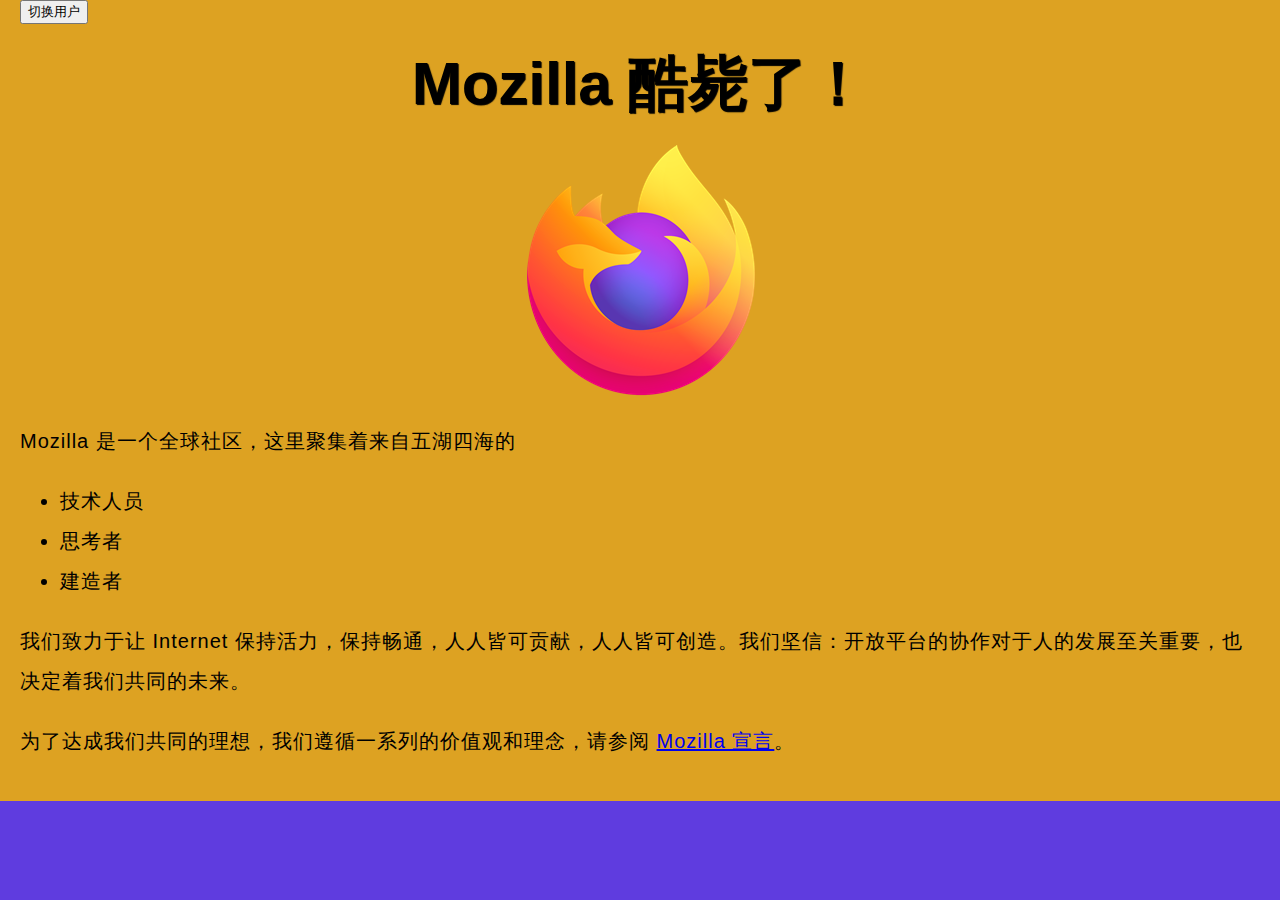
<file: charpter1.html>
<!DOCTYPE html>
<html>

<head>
    <meta charset="utf-8">
    <title>测试页面</title>
    <link href="https://fonts.googleapis.com/css?family=Noto+Sans+SC" rel="stylesheet">
    <link href="styles/style.css" rel="stylesheet">
</head>
<button>切换用户</button>
<script src="scripts/main.js" defer></script>

<body>
    <h1>Mozilla 酷毙了！</h1>
    <img src="images/firefox-icon.png" alt="Firefox 标志：一只盘旋在地球上的火狐">

    <p>Mozilla 是一个全球社区，这里聚集着来自五湖四海的</p>

    <ul>
        <li>技术人员</li>
        <li>思考者</li>
        <li>建造者</li>
    </ul>

    <p>我们致力于让 Internet 保持活力，保持畅通，人人皆可贡献，人人皆可创造。我们坚信：开放平台的协作对于人的发展至关重要，也决定着我们共同的未来。</p>

    <p>为了达成我们共同的理想，我们遵循一系列的价值观和理念，请参阅 <a href="https://www.mozilla.org/zh-CN/about/manifesto/">Mozilla 宣言</a>。</p>
</body>

</html>
</file>
<file: styles/style.css>
html {
    /* px 表示 “像素（pixels）”: 基础字号为 10 像素 */
    font-size: 10px; 
    /* Google fonts 输出的 CSS */
    font-family: 'Open Sans', sans-serif; 
    background-color: #5f3cdf;
}
h1 {
    margin: 0;
    font-size:60px;
    padding: 20px 0;
    text-align:center;
    text-shadow: 1px 1px 1px black;
}

body {
    width: auto;
    margin: 0 auto;
    background-color: rgb(221, 162, 34);
    padding: 0 20px 20px 20px;
    border: auto solid auto;
}

p, li {
    font-size: 20px;
    line-height: 2;
    letter-spacing: 1px;
}
img {
    display: block;
    margin: 0 auto;    
}
</file>
<file: css/style.css>
body {
  width: 100%;
}
body:before,
body:after {
  content: "";
  display: table;
}
body:after {
  clear: both;
}
html,
body,
div,
span,
applet,
object,
iframe,
h1,
h2,
h3,
h4,
h5,
h6,
p,
blockquote,
pre,
a,
abbr,
acronym,
address,
big,
cite,
code,
del,
dfn,
em,
img,
ins,
kbd,
q,
s,
samp,
small,
strike,
strong,
sub,
sup,
tt,
var,
dl,
dt,
dd,
ol,
ul,
li,
fieldset,
form,
label,
legend,
table,
caption,
tbody,
tfoot,
thead,
tr,
th,
td {
  margin: 0;
  padding: 0;
  border: 0;
  outline: 0;
  font-weight: inherit;
  font-style: inherit;
  font-family: inherit;
  font-size: 100%;
  vertical-align: baseline;
}
body {
  line-height: 1;
  color: #000;
  background: #fff;
}
ol,
ul {
  list-style: none;
}
table {
  border-collapse: separate;
  border-spacing: 0;
  vertical-align: middle;
}
caption,
th,
td {
  text-align: left;
  font-weight: normal;
  vertical-align: middle;
}
a img {
  border: none;
}
input,
button {
  margin: 0;
  padding: 0;
}
input::-moz-focus-inner,
button::-moz-focus-inner {
  border: 0;
  padding: 0;
}
@font-face {
  font-family: FontAwesome;
  font-style: normal;
  font-weight: normal;
  src: url("fonts/fontawesome-webfont.eot?v=#4.0.3");
  src: url("fonts/fontawesome-webfont.eot?#iefix&v=#4.0.3") format("embedded-opentype"), url("fonts/fontawesome-webfont.woff?v=#4.0.3") format("woff"), url("fonts/fontawesome-webfont.ttf?v=#4.0.3") format("truetype"), url("fonts/fontawesome-webfont.svg#fontawesomeregular?v=#4.0.3") format("svg");
}
html,
body,
#container {
  height: 100%;
}
body {
  background: #eee;
  font: 14px -apple-system, BlinkMacSystemFont, "Segoe UI", "Roboto", "Oxygen", "Ubuntu", "Cantarell", "Fira Sans", "Droid Sans", "Helvetica Neue", sans-serif;
  -webkit-text-size-adjust: 100%;
}
.outer {
  max-width: 1220px;
  margin: 0 auto;
  padding: 0 20px;
}
.outer:before,
.outer:after {
  content: "";
  display: table;
}
.outer:after {
  clear: both;
}
.inner {
  display: inline;
  float: left;
  width: 98.33333333333333%;
  margin: 0 0.833333333333333%;
}
.left,
.alignleft {
  float: left;
}
.right,
.alignright {
  float: right;
}
.clear {
  clear: both;
}
#container {
  position: relative;
}
.mobile-nav-on {
  overflow: hidden;
}
#wrap {
  height: 100%;
  width: 100%;
  position: absolute;
  top: 0;
  left: 0;
  -webkit-transition: 0.2s ease-out;
  -moz-transition: 0.2s ease-out;
  -ms-transition: 0.2s ease-out;
  transition: 0.2s ease-out;
  z-index: 1;
  background: #eee;
}
.mobile-nav-on #wrap {
  left: 280px;
}
@media screen and (min-width: 768px) {
  #main {
    display: inline;
    float: left;
    width: 73.33333333333333%;
    margin: 0 0.833333333333333%;
  }
}
.article-date,
.article-category-link,
.archive-year,
.widget-title {
  text-decoration: none;
  text-transform: uppercase;
  letter-spacing: 2px;
  color: #999;
  margin-bottom: 1em;
  margin-left: 5px;
  line-height: 1em;
  text-shadow: 0 1px #fff;
  font-weight: bold;
}
.article-inner,
.archive-article-inner {
  background: #fff;
  -webkit-box-shadow: 1px 2px 3px #ddd;
  box-shadow: 1px 2px 3px #ddd;
  border: 1px solid #ddd;
  border-radius: 3px;
}
.article-entry h1,
.widget h1 {
  font-size: 2em;
}
.article-entry h2,
.widget h2 {
  font-size: 1.5em;
}
.article-entry h3,
.widget h3 {
  font-size: 1.3em;
}
.article-entry h4,
.widget h4 {
  font-size: 1.2em;
}
.article-entry h5,
.widget h5 {
  font-size: 1em;
}
.article-entry h6,
.widget h6 {
  font-size: 1em;
  color: #999;
}
.article-entry hr,
.widget hr {
  border: 1px dashed #ddd;
}
.article-entry strong,
.widget strong {
  font-weight: bold;
}
.article-entry em,
.widget em,
.article-entry cite,
.widget cite {
  font-style: italic;
}
.article-entry sup,
.widget sup,
.article-entry sub,
.widget sub {
  font-size: 0.75em;
  line-height: 0;
  position: relative;
  vertical-align: baseline;
}
.article-entry sup,
.widget sup {
  top: -0.5em;
}
.article-entry sub,
.widget sub {
  bottom: -0.2em;
}
.article-entry small,
.widget small {
  font-size: 0.85em;
}
.article-entry acronym,
.widget acronym,
.article-entry abbr,
.widget abbr {
  border-bottom: 1px dotted;
}
.article-entry ul,
.widget ul,
.article-entry ol,
.widget ol,
.article-entry dl,
.widget dl {
  margin: 0 20px;
  line-height: 1.6em;
}
.article-entry ul ul,
.widget ul ul,
.article-entry ol ul,
.widget ol ul,
.article-entry ul ol,
.widget ul ol,
.article-entry ol ol,
.widget ol ol {
  margin-top: 0;
  margin-bottom: 0;
}
.article-entry ul,
.widget ul {
  list-style: disc;
}
.article-entry ol,
.widget ol {
  list-style: decimal;
}
.article-entry dt,
.widget dt {
  font-weight: bold;
}
#header {
  height: 300px;
  position: relative;
  border-bottom: 1px solid #ddd;
}
#header:before,
#header:after {
  content: "";
  position: absolute;
  left: 0;
  right: 0;
  height: 40px;
}
#header:before {
  top: 0;
  background: -webkit-linear-gradient(rgba(0,0,0,0.2), transparent);
  background: -moz-linear-gradient(rgba(0,0,0,0.2), transparent);
  background: -ms-linear-gradient(rgba(0,0,0,0.2), transparent);
  background: linear-gradient(rgba(0,0,0,0.2), transparent);
}
#header:after {
  bottom: 0;
  background: -webkit-linear-gradient(transparent, rgba(0,0,0,0.2));
  background: -moz-linear-gradient(transparent, rgba(0,0,0,0.2));
  background: -ms-linear-gradient(transparent, rgba(0,0,0,0.2));
  background: linear-gradient(transparent, rgba(0,0,0,0.2));
}
#header-outer {
  height: 100%;
  position: relative;
}
#header-inner {
  position: relative;
  overflow: hidden;
}
#banner {
  position: absolute;
  top: 0;
  left: 0;
  width: 100%;
  height: 100%;
  background: url("images/banner.jpg") center #000;
  -webkit-background-size: cover;
  -moz-background-size: cover;
  background-size: cover;
  z-index: -1;
}
#header-title {
  text-align: center;
  height: 40px;
  position: absolute;
  top: 50%;
  left: 0;
  margin-top: -20px;
}
#logo,
#subtitle {
  text-decoration: none;
  color: #fff;
  font-weight: 300;
  text-shadow: 0 1px 4px rgba(0,0,0,0.3);
}
#logo {
  font-size: 40px;
  line-height: 40px;
  letter-spacing: 2px;
}
#subtitle {
  font-size: 16px;
  line-height: 16px;
  letter-spacing: 1px;
}
#subtitle-wrap {
  margin-top: 16px;
}
#main-nav {
  float: left;
  margin-left: -15px;
}
.nav-icon,
.main-nav-link {
  float: left;
  color: #fff;
  opacity: 0.6;
  text-decoration: none;
  text-shadow: 0 1px rgba(0,0,0,0.2);
  -webkit-transition: opacity 0.2s;
  -moz-transition: opacity 0.2s;
  -ms-transition: opacity 0.2s;
  transition: opacity 0.2s;
  display: block;
  padding: 20px 15px;
}
.nav-icon:hover,
.main-nav-link:hover {
  opacity: 1;
}
.nav-icon {
  font-family: FontAwesome;
  text-align: center;
  font-size: 14px;
  width: 14px;
  height: 14px;
  padding: 20px 15px;
  position: relative;
  cursor: pointer;
}
.main-nav-link {
  font-weight: 300;
  letter-spacing: 1px;
}
@media screen and (max-width: 479px) {
  .main-nav-link {
    display: none;
  }
}
#main-nav-toggle {
  display: none;
}
#main-nav-toggle:before {
  content: "\f0c9";
}
@media screen and (max-width: 479px) {
  #main-nav-toggle {
    display: block;
  }
}
#sub-nav {
  float: right;
  margin-right: -15px;
}
#nav-rss-link:before {
  content: "\f09e";
}
#nav-search-btn:before {
  content: "\f002";
}
#search-form-wrap {
  position: absolute;
  top: 15px;
  width: 150px;
  height: 30px;
  right: -150px;
  opacity: 0;
  -webkit-transition: 0.2s ease-out;
  -moz-transition: 0.2s ease-out;
  -ms-transition: 0.2s ease-out;
  transition: 0.2s ease-out;
}
#search-form-wrap.on {
  opacity: 1;
  right: 0;
}
@media screen and (max-width: 479px) {
  #search-form-wrap {
    width: 100%;
    right: -100%;
  }
}
.search-form {
  position: absolute;
  top: 0;
  left: 0;
  right: 0;
  background: #fff;
  padding: 5px 15px;
  border-radius: 15px;
  -webkit-box-shadow: 0 0 10px rgba(0,0,0,0.3);
  box-shadow: 0 0 10px rgba(0,0,0,0.3);
}
.search-form-input {
  border: none;
  background: none;
  color: #555;
  width: 100%;
  font: 13px -apple-system, BlinkMacSystemFont, "Segoe UI", "Roboto", "Oxygen", "Ubuntu", "Cantarell", "Fira Sans", "Droid Sans", "Helvetica Neue", sans-serif;
  outline: none;
}
.search-form-input::-webkit-search-results-decoration,
.search-form-input::-webkit-search-cancel-button {
  -webkit-appearance: none;
}
.search-form-submit {
  position: absolute;
  top: 50%;
  right: 10px;
  margin-top: -7px;
  font: 13px FontAwesome;
  border: none;
  background: none;
  color: #bbb;
  cursor: pointer;
}
.search-form-submit:hover,
.search-form-submit:focus {
  color: #777;
}
.article {
  margin: 50px 0;
}
.article-inner {
  overflow: hidden;
}
.article-meta:before,
.article-meta:after {
  content: "";
  display: table;
}
.article-meta:after {
  clear: both;
}
.article-date {
  float: left;
}
.article-category {
  float: left;
  line-height: 1em;
  color: #ccc;
  text-shadow: 0 1px #fff;
  margin-left: 8px;
}
.article-category:before {
  content: "\2022";
}
.article-category-link {
  margin: 0 12px 1em;
}
.article-header {
  padding: 20px 20px 0;
}
.article-title {
  text-decoration: none;
  font-size: 2em;
  font-weight: bold;
  color: #555;
  line-height: 1.1em;
  -webkit-transition: color 0.2s;
  -moz-transition: color 0.2s;
  -ms-transition: color 0.2s;
  transition: color 0.2s;
}
a.article-title:hover {
  color: #258fb8;
}
.article-entry {
  color: #555;
  padding: 0 20px;
}
.article-entry:before,
.article-entry:after {
  content: "";
  display: table;
}
.article-entry:after {
  clear: both;
}
.article-entry p,
.article-entry table {
  line-height: 1.6em;
  margin: 1.6em 0;
}
.article-entry h1,
.article-entry h2,
.article-entry h3,
.article-entry h4,
.article-entry h5,
.article-entry h6 {
  font-weight: bold;
}
.article-entry h1,
.article-entry h2,
.article-entry h3,
.article-entry h4,
.article-entry h5,
.article-entry h6 {
  line-height: 1.1em;
  margin: 1.1em 0;
}
.article-entry a {
  color: #258fb8;
  text-decoration: none;
}
.article-entry a:hover {
  text-decoration: underline;
}
.article-entry ul,
.article-entry ol,
.article-entry dl {
  margin-top: 1.6em;
  margin-bottom: 1.6em;
}
.article-entry img,
.article-entry video {
  max-width: 100%;
  height: auto;
  display: block;
  margin: auto;
}
.article-entry iframe {
  border: none;
}
.article-entry table {
  width: 100%;
  border-collapse: collapse;
  border-spacing: 0;
}
.article-entry th {
  font-weight: bold;
  border-bottom: 3px solid #ddd;
  padding-bottom: 0.5em;
}
.article-entry td {
  border-bottom: 1px solid #ddd;
  padding: 10px 0;
}
.article-entry blockquote {
  font-family: Georgia, "Times New Roman", serif;
  font-size: 1.4em;
  margin: 1.6em 20px;
  text-align: center;
}
.article-entry blockquote footer {
  font-size: 14px;
  margin: 1.6em 0;
  font-family: -apple-system, BlinkMacSystemFont, "Segoe UI", "Roboto", "Oxygen", "Ubuntu", "Cantarell", "Fira Sans", "Droid Sans", "Helvetica Neue", sans-serif;
}
.article-entry blockquote footer cite:before {
  content: "—";
  padding: 0 0.5em;
}
.article-entry .pullquote {
  text-align: left;
  width: 45%;
  margin: 0;
}
.article-entry .pullquote.left {
  margin-left: 0.5em;
  margin-right: 1em;
}
.article-entry .pullquote.right {
  margin-right: 0.5em;
  margin-left: 1em;
}
.article-entry .caption {
  color: #999;
  display: block;
  font-size: 0.9em;
  margin-top: 0.5em;
  position: relative;
  text-align: center;
}
.article-entry .video-container {
  position: relative;
  padding-top: 56.25%;
  height: 0;
  overflow: hidden;
}
.article-entry .video-container iframe,
.article-entry .video-container object,
.article-entry .video-container embed {
  position: absolute;
  top: 0;
  left: 0;
  width: 100%;
  height: 100%;
  margin-top: 0;
}
.article-more-link a {
  display: inline-block;
  line-height: 1em;
  padding: 6px 15px;
  border-radius: 15px;
  background: #eee;
  color: #999;
  text-shadow: 0 1px #fff;
  text-decoration: none;
}
.article-more-link a:hover {
  background: #258fb8;
  color: #fff;
  text-decoration: none;
  text-shadow: 0 1px #1e7293;
}
.article-footer {
  font-size: 0.85em;
  line-height: 1.6em;
  border-top: 1px solid #ddd;
  padding-top: 1.6em;
  margin: 0 20px 20px;
}
.article-footer:before,
.article-footer:after {
  content: "";
  display: table;
}
.article-footer:after {
  clear: both;
}
.article-footer a {
  color: #999;
  text-decoration: none;
}
.article-footer a:hover {
  color: #555;
}
.article-tag-list-item {
  float: left;
  margin-right: 10px;
}
.article-tag-list-link:before {
  content: "#";
}
.article-comment-link {
  float: right;
}
.article-comment-link:before {
  content: "\f075";
  font-family: FontAwesome;
  padding-right: 8px;
}
.article-share-link {
  cursor: pointer;
  float: right;
  margin-left: 20px;
}
.article-share-link:before {
  content: "\f064";
  font-family: FontAwesome;
  padding-right: 6px;
}
#article-nav {
  position: relative;
}
#article-nav:before,
#article-nav:after {
  content: "";
  display: table;
}
#article-nav:after {
  clear: both;
}
@media screen and (min-width: 768px) {
  #article-nav {
    margin: 50px 0;
  }
  #article-nav:before {
    width: 8px;
    height: 8px;
    position: absolute;
    top: 50%;
    left: 50%;
    margin-top: -4px;
    margin-left: -4px;
    content: "";
    border-radius: 50%;
    background: #ddd;
    -webkit-box-shadow: 0 1px 2px #fff;
    box-shadow: 0 1px 2px #fff;
  }
}
.article-nav-link-wrap {
  text-decoration: none;
  text-shadow: 0 1px #fff;
  color: #999;
  -webkit-box-sizing: border-box;
  -moz-box-sizing: border-box;
  box-sizing: border-box;
  margin-top: 50px;
  text-align: center;
  display: block;
}
.article-nav-link-wrap:hover {
  color: #555;
}
@media screen and (min-width: 768px) {
  .article-nav-link-wrap {
    width: 50%;
    margin-top: 0;
  }
}
@media screen and (min-width: 768px) {
  #article-nav-newer {
    float: left;
    text-align: right;
    padding-right: 20px;
  }
}
@media screen and (min-width: 768px) {
  #article-nav-older {
    float: right;
    text-align: left;
    padding-left: 20px;
  }
}
.article-nav-caption {
  text-transform: uppercase;
  letter-spacing: 2px;
  color: #ddd;
  line-height: 1em;
  font-weight: bold;
}
#article-nav-newer .article-nav-caption {
  margin-right: -2px;
}
.article-nav-title {
  font-size: 0.85em;
  line-height: 1.6em;
  margin-top: 0.5em;
}
.article-share-box {
  position: absolute;
  display: none;
  background: #fff;
  -webkit-box-shadow: 1px 2px 10px rgba(0,0,0,0.2);
  box-shadow: 1px 2px 10px rgba(0,0,0,0.2);
  border-radius: 3px;
  margin-left: -145px;
  overflow: hidden;
  z-index: 1;
}
.article-share-box.on {
  display: block;
}
.article-share-input {
  width: 100%;
  background: none;
  -webkit-box-sizing: border-box;
  -moz-box-sizing: border-box;
  box-sizing: border-box;
  font: 14px -apple-system, BlinkMacSystemFont, "Segoe UI", "Roboto", "Oxygen", "Ubuntu", "Cantarell", "Fira Sans", "Droid Sans", "Helvetica Neue", sans-serif;
  padding: 0 15px;
  color: #555;
  outline: none;
  border: 1px solid #ddd;
  border-radius: 3px 3px 0 0;
  height: 36px;
  line-height: 36px;
}
.article-share-links {
  background: #eee;
}
.article-share-links:before,
.article-share-links:after {
  content: "";
  display: table;
}
.article-share-links:after {
  clear: both;
}
.article-share-twitter,
.article-share-facebook,
.article-share-pinterest,
.article-share-google {
  width: 50px;
  height: 36px;
  display: block;
  float: left;
  position: relative;
  color: #999;
  text-shadow: 0 1px #fff;
}
.article-share-twitter:before,
.article-share-facebook:before,
.article-share-pinterest:before,
.article-share-google:before {
  font-size: 20px;
  font-family: FontAwesome;
  width: 20px;
  height: 20px;
  position: absolute;
  top: 50%;
  left: 50%;
  margin-top: -10px;
  margin-left: -10px;
  text-align: center;
}
.article-share-twitter:hover,
.article-share-facebook:hover,
.article-share-pinterest:hover,
.article-share-google:hover {
  color: #fff;
}
.article-share-twitter:before {
  content: "\f099";
}
.article-share-twitter:hover {
  background: #00aced;
  text-shadow: 0 1px #008abe;
}
.article-share-facebook:before {
  content: "\f09a";
}
.article-share-facebook:hover {
  background: #3b5998;
  text-shadow: 0 1px #2f477a;
}
.article-share-pinterest:before {
  content: "\f0d2";
}
.article-share-pinterest:hover {
  background: #cb2027;
  text-shadow: 0 1px #a21a1f;
}
.article-share-google:before {
  content: "\f0d5";
}
.article-share-google:hover {
  background: #dd4b39;
  text-shadow: 0 1px #be3221;
}
.article-gallery {
  background: #000;
  position: relative;
}
.article-gallery-photos {
  position: relative;
  overflow: hidden;
}
.article-gallery-img {
  display: none;
  max-width: 100%;
}
.article-gallery-img:first-child {
  display: block;
}
.article-gallery-img.loaded {
  position: absolute;
  display: block;
}
.article-gallery-img img {
  display: block;
  max-width: 100%;
  margin: 0 auto;
}
#comments {
  background: #fff;
  -webkit-box-shadow: 1px 2px 3px #ddd;
  box-shadow: 1px 2px 3px #ddd;
  padding: 20px;
  border: 1px solid #ddd;
  border-radius: 3px;
  margin: 50px 0;
}
#comments a {
  color: #258fb8;
}
.archives-wrap {
  margin: 50px 0;
}
.archives:before,
.archives:after {
  content: "";
  display: table;
}
.archives:after {
  clear: both;
}
.archive-year-wrap {
  margin-bottom: 1em;
}
.archives {
  -webkit-column-gap: 10px;
  -moz-column-gap: 10px;
  column-gap: 10px;
}
@media screen and (min-width: 480px) and (max-width: 767px) {
  .archives {
    -webkit-column-count: 2;
    -moz-column-count: 2;
    column-count: 2;
  }
}
@media screen and (min-width: 768px) {
  .archives {
    -webkit-column-count: 3;
    -moz-column-count: 3;
    column-count: 3;
  }
}
.archive-article {
  -webkit-column-break-inside: avoid;
  page-break-inside: avoid;
  overflow: hidden;
  break-inside: avoid-column;
}
.archive-article-inner {
  padding: 10px;
  margin-bottom: 15px;
}
.archive-article-title {
  text-decoration: none;
  font-weight: bold;
  color: #555;
  -webkit-transition: color 0.2s;
  -moz-transition: color 0.2s;
  -ms-transition: color 0.2s;
  transition: color 0.2s;
  line-height: 1.6em;
}
.archive-article-title:hover {
  color: #258fb8;
}
.archive-article-footer {
  margin-top: 1em;
}
.archive-article-date {
  color: #999;
  text-decoration: none;
  font-size: 0.85em;
  line-height: 1em;
  margin-bottom: 0.5em;
  display: block;
}
#page-nav {
  margin: 50px auto;
  background: #fff;
  -webkit-box-shadow: 1px 2px 3px #ddd;
  box-shadow: 1px 2px 3px #ddd;
  border: 1px solid #ddd;
  border-radius: 3px;
  text-align: center;
  color: #999;
  overflow: hidden;
}
#page-nav:before,
#page-nav:after {
  content: "";
  display: table;
}
#page-nav:after {
  clear: both;
}
#page-nav a,
#page-nav span {
  padding: 10px 20px;
  line-height: 1;
  height: 2ex;
}
#page-nav a {
  color: #999;
  text-decoration: none;
}
#page-nav a:hover {
  background: #999;
  color: #fff;
}
#page-nav .prev {
  float: left;
}
#page-nav .next {
  float: right;
}
#page-nav .page-number {
  display: inline-block;
}
@media screen and (max-width: 479px) {
  #page-nav .page-number {
    display: none;
  }
}
#page-nav .current {
  color: #555;
  font-weight: bold;
}
#page-nav .space {
  color: #ddd;
}
#footer {
  background: #262a30;
  padding: 50px 0;
  border-top: 1px solid #ddd;
  color: #999;
}
#footer a {
  color: #258fb8;
  text-decoration: none;
}
#footer a:hover {
  text-decoration: underline;
}
#footer-info {
  line-height: 1.6em;
  font-size: 0.85em;
}
.article-entry pre,
.article-entry .highlight {
  background: #2d2d2d;
  margin: 0 -20px;
  padding: 15px 20px;
  border-style: solid;
  border-color: #ddd;
  border-width: 1px 0;
  overflow: auto;
  color: #ccc;
  line-height: 22.400000000000002px;
}
.article-entry .highlight .gutter pre,
.article-entry .gist .gist-file .gist-data .line-numbers {
  color: #666;
  font-size: 0.85em;
}
.article-entry pre,
.article-entry code {
  font-family: "Source Code Pro", Consolas, Monaco, Menlo, Consolas, monospace;
}
.article-entry code {
  background: #eee;
  text-shadow: 0 1px #fff;
  padding: 0 0.3em;
}
.article-entry pre code {
  background: none;
  text-shadow: none;
  padding: 0;
}
.article-entry .highlight pre {
  border: none;
  margin: 0;
  padding: 0;
}
.article-entry .highlight table {
  margin: 0;
  width: auto;
}
.article-entry .highlight td {
  border: none;
  padding: 0;
}
.article-entry .highlight figcaption {
  font-size: 0.85em;
  color: #999;
  line-height: 1em;
  margin-bottom: 1em;
}
.article-entry .highlight figcaption:before,
.article-entry .highlight figcaption:after {
  content: "";
  display: table;
}
.article-entry .highlight figcaption:after {
  clear: both;
}
.article-entry .highlight figcaption a {
  float: right;
}
.article-entry .highlight .gutter pre {
  text-align: right;
  padding-right: 20px;
}
.article-entry .highlight .line {
  height: 22.400000000000002px;
}
.article-entry .highlight .line.marked {
  background: #515151;
}
.article-entry .gist {
  margin: 0 -20px;
  border-style: solid;
  border-color: #ddd;
  border-width: 1px 0;
  background: #2d2d2d;
  padding: 15px 20px 15px 0;
}
.article-entry .gist .gist-file {
  border: none;
  font-family: "Source Code Pro", Consolas, Monaco, Menlo, Consolas, monospace;
  margin: 0;
}
.article-entry .gist .gist-file .gist-data {
  background: none;
  border: none;
}
.article-entry .gist .gist-file .gist-data .line-numbers {
  background: none;
  border: none;
  padding: 0 20px 0 0;
}
.article-entry .gist .gist-file .gist-data .line-data {
  padding: 0 !important;
}
.article-entry .gist .gist-file .highlight {
  margin: 0;
  padding: 0;
  border: none;
}
.article-entry .gist .gist-file .gist-meta {
  background: #2d2d2d;
  color: #999;
  font: 0.85em -apple-system, BlinkMacSystemFont, "Segoe UI", "Roboto", "Oxygen", "Ubuntu", "Cantarell", "Fira Sans", "Droid Sans", "Helvetica Neue", sans-serif;
  text-shadow: 0 0;
  padding: 0;
  margin-top: 1em;
  margin-left: 20px;
}
.article-entry .gist .gist-file .gist-meta a {
  color: #258fb8;
  font-weight: normal;
}
.article-entry .gist .gist-file .gist-meta a:hover {
  text-decoration: underline;
}
pre .comment,
pre .title {
  color: #999;
}
pre .variable,
pre .attribute,
pre .tag,
pre .regexp,
pre .ruby .constant,
pre .xml .tag .title,
pre .xml .pi,
pre .xml .doctype,
pre .html .doctype,
pre .css .id,
pre .css .class,
pre .css .pseudo {
  color: #f2777a;
}
pre .number,
pre .preprocessor,
pre .built_in,
pre .literal,
pre .params,
pre .constant {
  color: #f99157;
}
pre .class,
pre .ruby .class .title,
pre .css .rules .attribute {
  color: #9c9;
}
pre .string,
pre .value,
pre .inheritance,
pre .header,
pre .ruby .symbol,
pre .xml .cdata {
  color: #9c9;
}
pre .css .hexcolor {
  color: #6cc;
}
pre .function,
pre .python .decorator,
pre .python .title,
pre .ruby .function .title,
pre .ruby .title .keyword,
pre .perl .sub,
pre .javascript .title,
pre .coffeescript .title {
  color: #69c;
}
pre .keyword,
pre .javascript .function {
  color: #c9c;
}
@media screen and (max-width: 479px) {
  #mobile-nav {
    position: absolute;
    top: 0;
    left: 0;
    width: 280px;
    height: 100%;
    background: #191919;
    border-right: 1px solid #fff;
  }
}
@media screen and (max-width: 479px) {
  .mobile-nav-link {
    display: block;
    color: #999;
    text-decoration: none;
    padding: 15px 20px;
    font-weight: bold;
  }
  .mobile-nav-link:hover {
    color: #fff;
  }
}
@media screen and (min-width: 768px) {
  #sidebar {
    display: inline;
    float: left;
    width: 23.333333333333332%;
    margin: 0 0.833333333333333%;
  }
}
.widget-wrap {
  margin: 50px 0;
}
.widget {
  color: #777;
  text-shadow: 0 1px #fff;
  background: #ddd;
  -webkit-box-shadow: 0 -1px 4px #ccc inset;
  box-shadow: 0 -1px 4px #ccc inset;
  border: 1px solid #ccc;
  padding: 15px;
  border-radius: 3px;
}
.widget a {
  color: #258fb8;
  text-decoration: none;
}
.widget a:hover {
  text-decoration: underline;
}
.widget ul ul,
.widget ol ul,
.widget dl ul,
.widget ul ol,
.widget ol ol,
.widget dl ol,
.widget ul dl,
.widget ol dl,
.widget dl dl {
  margin-left: 15px;
  list-style: disc;
}
.widget {
  line-height: 1.6em;
  word-wrap: break-word;
  font-size: 0.9em;
}
.widget ul,
.widget ol {
  list-style: none;
  margin: 0;
}
.widget ul ul,
.widget ol ul,
.widget ul ol,
.widget ol ol {
  margin: 0 20px;
}
.widget ul ul,
.widget ol ul {
  list-style: disc;
}
.widget ul ol,
.widget ol ol {
  list-style: decimal;
}
.category-list-count,
.tag-list-count,
.archive-list-count {
  padding-left: 5px;
  color: #999;
  font-size: 0.85em;
}
.category-list-count:before,
.tag-list-count:before,
.archive-list-count:before {
  content: "(";
}
.category-list-count:after,
.tag-list-count:after,
.archive-list-count:after {
  content: ")";
}
.tagcloud a {
  margin-right: 5px;
  display: inline-block;
}
</file>
